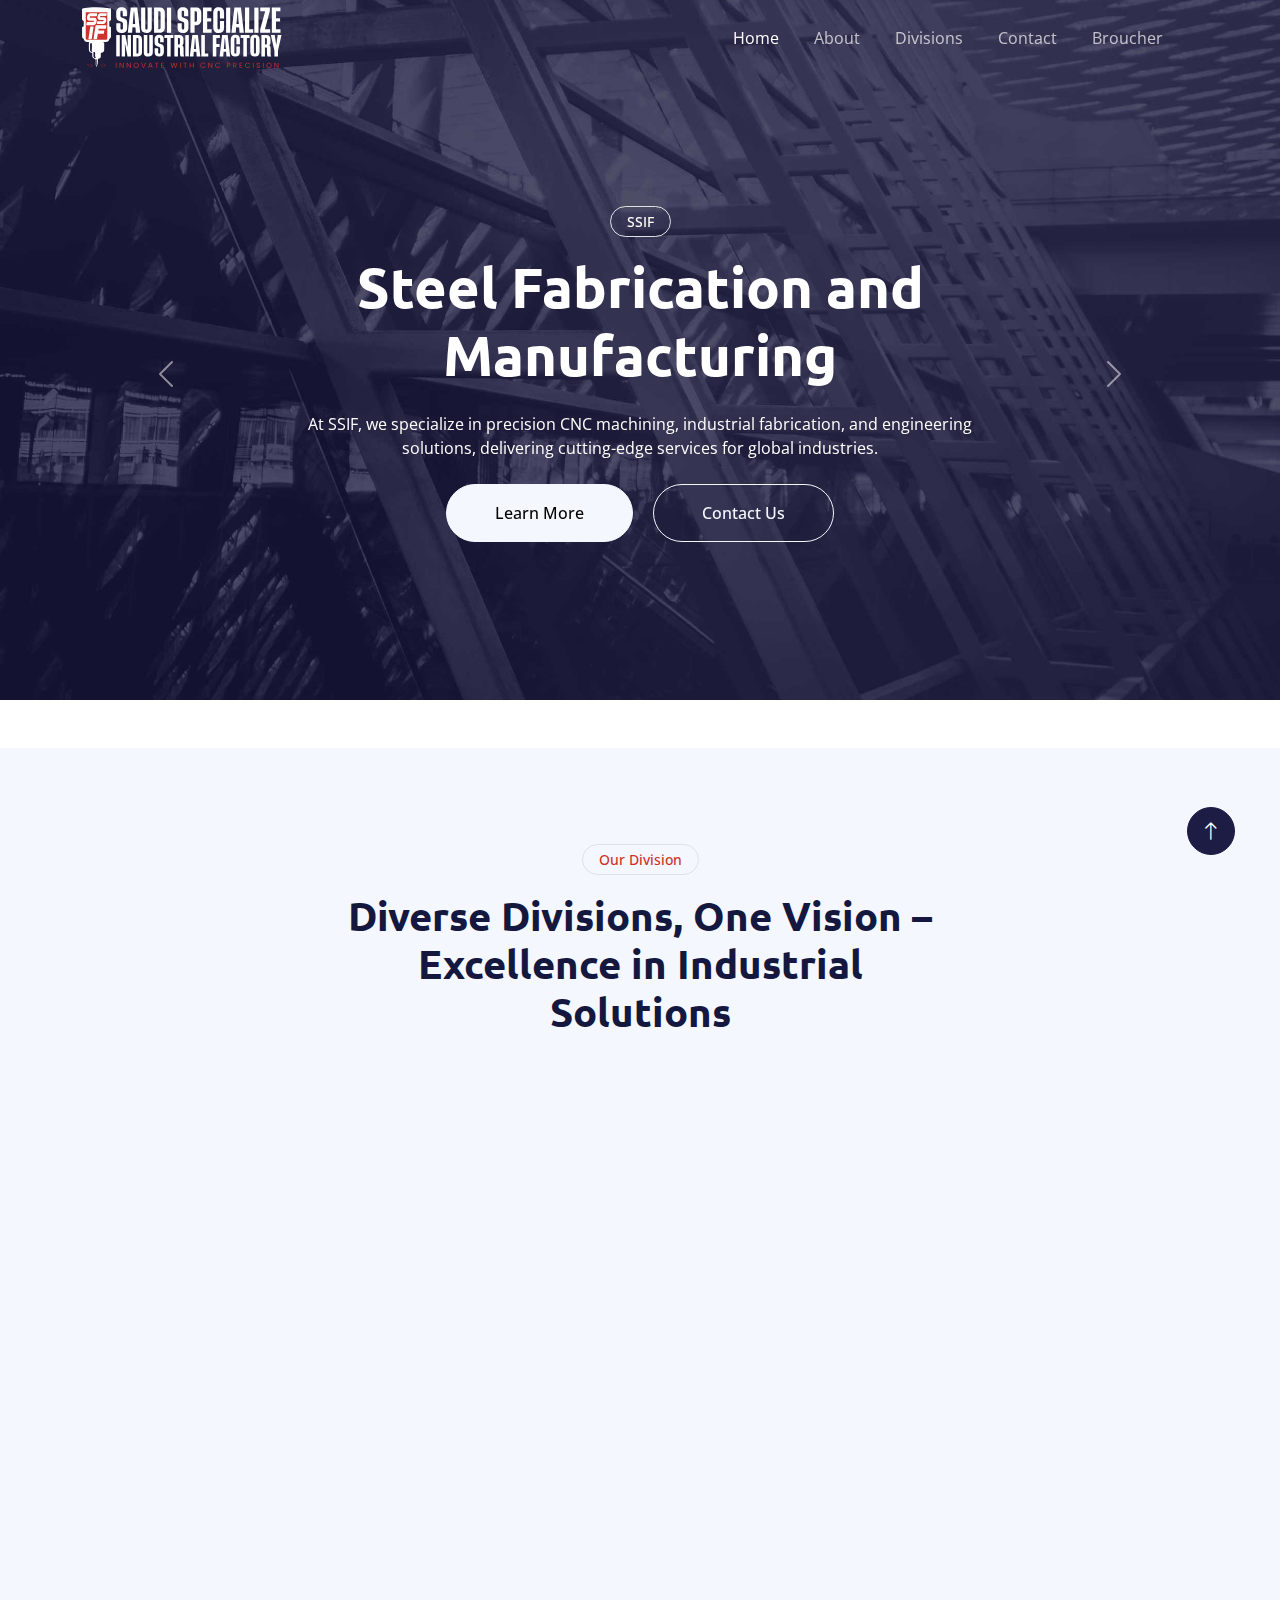
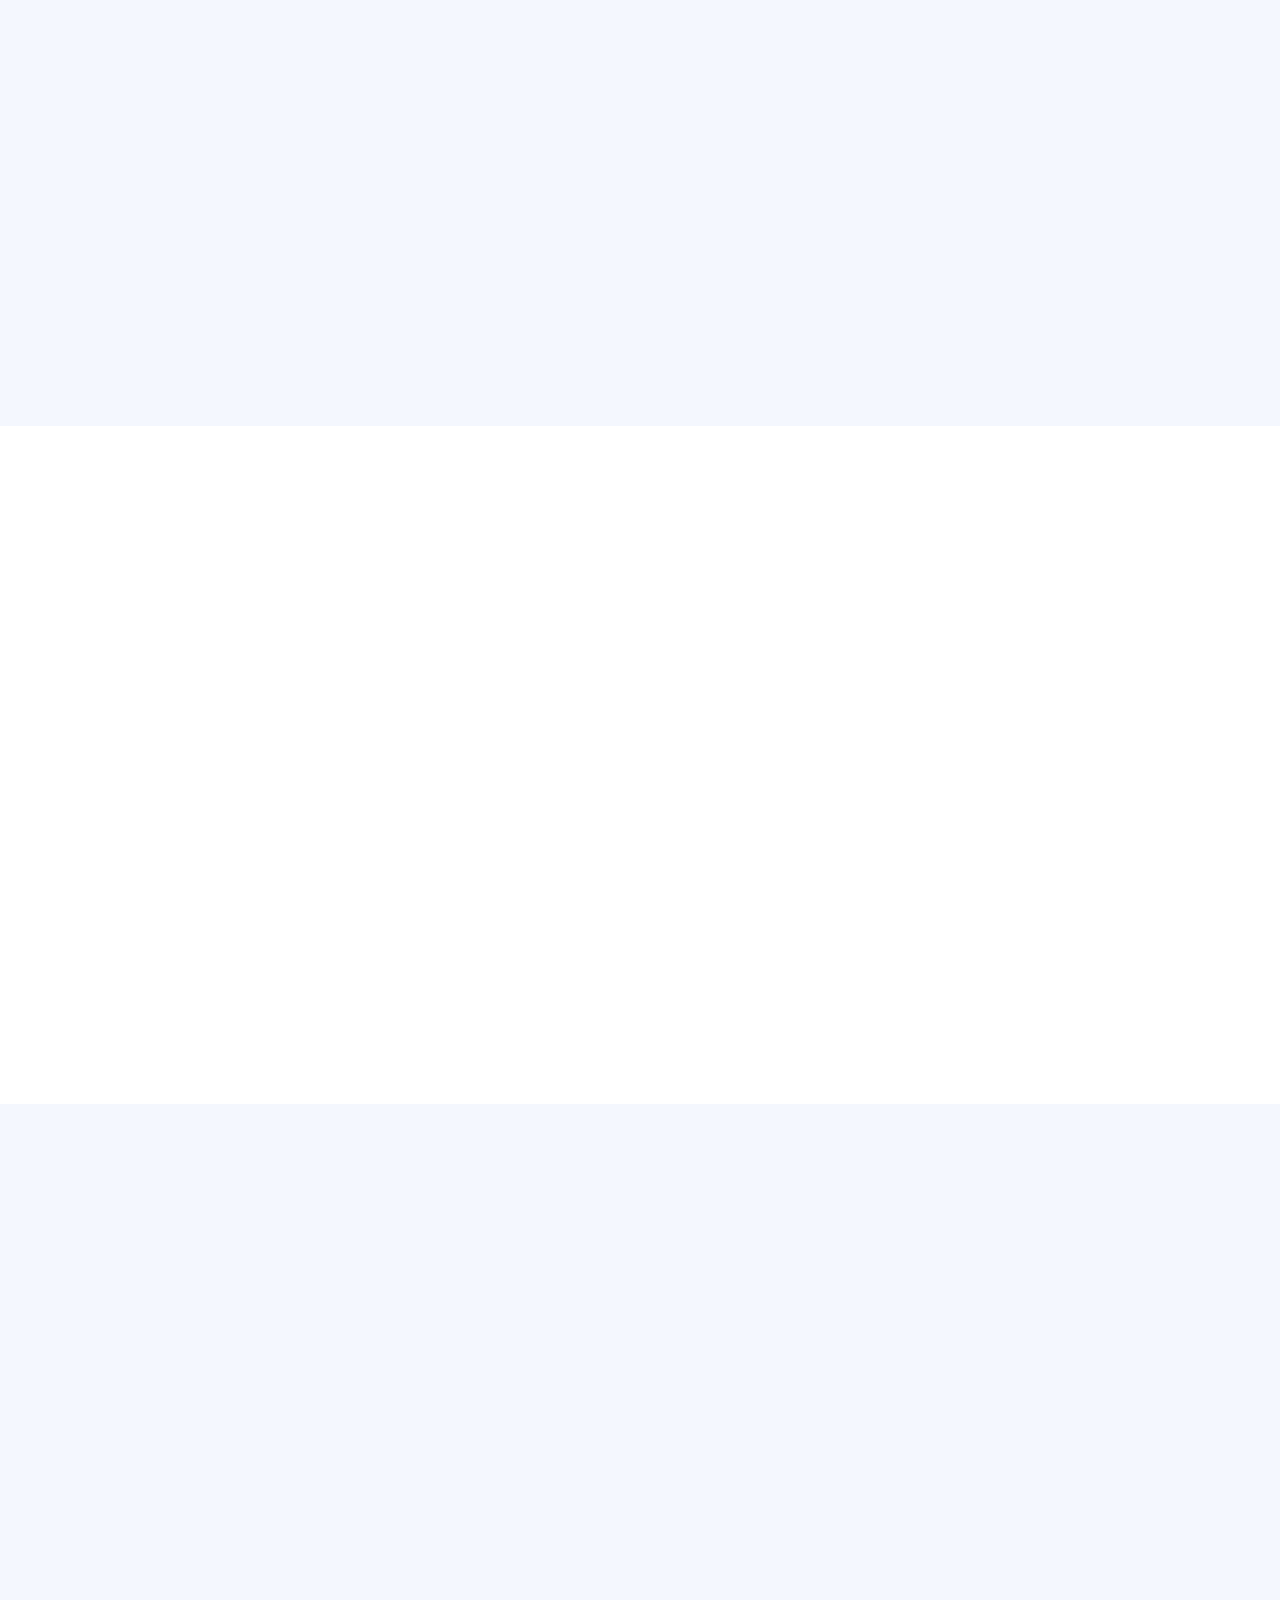
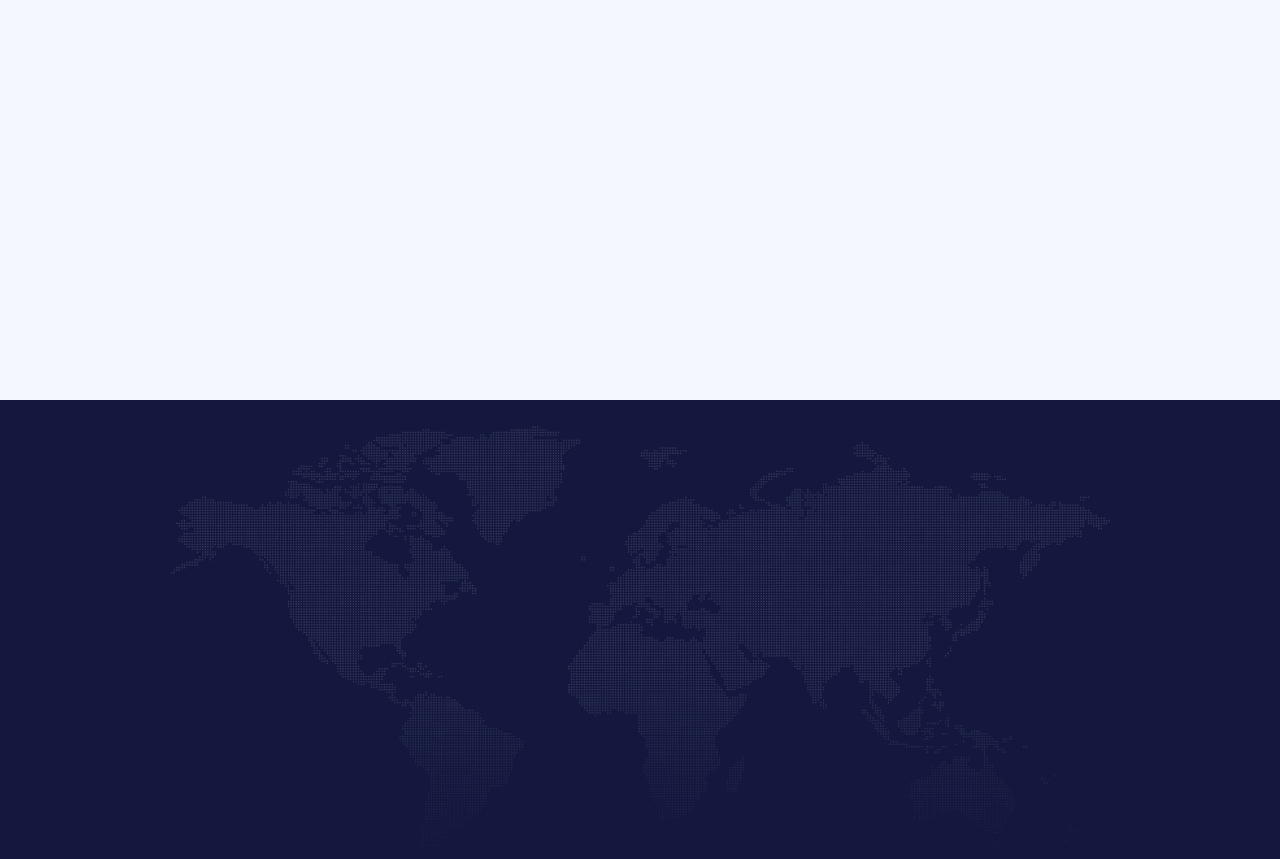
<file: index.html>
<!DOCTYPE html>
<html lang="en">
  <head>
    <meta charset="utf-8" />
    <title>SSIF</title>
    <meta content="width=device-width, initial-scale=1.0" name="viewport" />
    <meta content="" name="keywords" />
    <meta content="" name="description" />

    <!-- Favicon -->
    <link href="img/favicon.ico" rel="icon" />

    <!-- Google Web Fonts -->
    <link rel="preconnect" href="https://fonts.googleapis.com" />
    <link rel="preconnect" href="https://fonts.gstatic.com" crossorigin />
    <link
      href="https://fonts.googleapis.com/css2?family=Open+Sans:wght@400;600&family=Ubuntu:wght@500;700&display=swap"
      rel="stylesheet"
    />

    <!-- Icon Font Stylesheet -->
    <link
      href="https://cdnjs.cloudflare.com/ajax/libs/font-awesome/5.10.0/css/all.min.css"
      rel="stylesheet"
    />
    <link
      href="https://cdn.jsdelivr.net/npm/bootstrap-icons@1.4.1/font/bootstrap-icons.css"
      rel="stylesheet"
    />

    <!-- Libraries Stylesheet -->
    <link href="lib/animate/animate.min.css" rel="stylesheet" />
    <link href="lib/owlcarousel/assets/owl.carousel.min.css" rel="stylesheet" />

    <!-- Customized Bootstrap Stylesheet -->
    <link href="css/bootstrap.min.css" rel="stylesheet" />

    <!-- Template Stylesheet -->
    <link href="css/style.css" rel="stylesheet" />
  </head>

  <body>
    <!-- Spinner Start -->
    <div
      id="spinner"
      class="show bg-white position-fixed translate-middle w-100 vh-100 top-50 start-50 d-flex align-items-center justify-content-center"
    >
      <div
        class="spinner-grow text-primary"
        style="width: 3rem; height: 3rem"
        role="status"
      >
        <span class="sr-only">Loading...</span>
      </div>
    </div>
    <!-- Spinner End -->

    <!-- Navbar Start -->
    <div class="container-fluid sticky-top">
      <div class="container">
        <nav class="navbar navbar-expand-lg navbar-dark p-0">
          <a href="index.html" class="navbar-brand">
            <img src="img/logo.svg" alt="logo" width="200px">
          </a>
          <button
            type="button"
            class="navbar-toggler ms-auto me-0"
            data-bs-toggle="collapse"
            data-bs-target="#navbarCollapse"
          >
            <span class="navbar-toggler-icon"></span>
          </button>
          <div class="collapse navbar-collapse" id="navbarCollapse">
            <div class="navbar-nav ms-auto">
              <a href="index.html" class="nav-item nav-link active">Home</a>
              <a href="about.html" class="nav-item nav-link">About</a>
              <a href="divisions.html" class="nav-item nav-link">Divisions</a>
              <a href="contact.html" class="nav-item nav-link">Contact</a>
              <a href="broucher.html" class="nav-item nav-link">Broucher</a>
              <!-- <a href="project.html" class="nav-item nav-link">Projects</a> -->
              <!-- <div class="nav-item dropdown">
                <a
                  href="#"
                  class="nav-link dropdown-toggle"
                  data-bs-toggle="dropdown"
                  >Pages</a
                >
                <div class="dropdown-menu bg-light mt-2">
                  <a href="feature.html" class="dropdown-item">Features</a>
                  <a href="team.html" class="dropdown-item">Our Team</a>
                  <a href="faq.html" class="dropdown-item">FAQs</a>
                  <a href="testimonial.html" class="dropdown-item"
                    >Testimonial</a
                  >
                  <a href="404.html" class="dropdown-item">404 Page</a>
                </div>
              </div> -->
              
            </div>
            <!-- <butaton
              type="button"
              class="btn text-white p-0 d-none d-lg-block"
              data-bs-toggle="modal"
              data-bs-target="#searchModal"
              ><i class="fa fa-search"></i
            ></butaton> -->
          </div>
        </nav>
      </div>
    </div>
    <!-- Navbar End -->

    <!-- Hero Start -->
<!--<div class="container-fluid pt-5 bg-primary hero-header mb-5">
      <div class="container pt-5 pb-5">
        <div class="row justify-content-center pt-5">
          <div class="col-lg-8 align-self-center text-center mb-lg-5">
            <div
              class="btn btn-sm border rounded-pill text-white px-3 mb-3 animated slideInRight"
            >
              SSIF
            </div>
            <h1 class="display-4 text-white mb-4 animated slideInRight">
              Innovating Industries with Precision & Expertise
            </h1>
            <p class="text-white mb-4 animated slideInRight">
              At SSIF, we specialize in precision CNC machining, industrial
              fabrication, and engineering solutions, delivering cutting-edge
              services for global industries.
            </p>
            <a
              href=""
              class="btn btn-light py-sm-3 px-sm-5 rounded-pill me-3 animated slideInRight"
              >Learn More</a
            >
            <a
              href="./"
              class="btn btn-outline-light py-sm-3 px-sm-5 rounded-pill animated slideInRight"
              >Contact Us</a
            >
          </div>
        </div>
      </div>
    </div>-->



        <!-- Hero End -->

        <div class="pt-5 mb-5 hero-header" id="heroHeader" style="transition: background 1s ease;">
          <div class="container pt-5 pb-5">
            <div id="carouselExampleCaptions" class="carousel slide" data-bs-ride="carousel">
              <div class="carousel-inner">
        
                <!-- Slide 1 -->
                <div class="carousel-item active">
                  <div class="row justify-content-center pt-5">
                    <div class="col-lg-8 align-self-center text-center mb-lg-5">
                      <div class="btn btn-sm border rounded-pill text-white px-3 mb-3 animated slideInRight">SSIF</div>
                      <h1 class="display-4 text-white mb-4 animated slideInRight">Steel Fabrication and Manufacturing</h1>
                      <p class="text-white mb-4 animated slideInRight">
                        At SSIF, we specialize in precision CNC machining, industrial fabrication, and engineering solutions, delivering cutting-edge services for global industries.
                      </p>
                      <a href="#" class="btn btn-light py-sm-3 px-sm-5 rounded-pill me-3 animated slideInRight">Learn More</a>
                      <a href="./contact.html" class="btn btn-outline-light py-sm-3 px-sm-5 rounded-pill animated slideInRight">Contact Us</a>
                    </div>
                  </div>
                </div>
        
                <!-- Slide 2 -->
                <div class="carousel-item">
                  <div class="row justify-content-center pt-5">
                    <div class="col-lg-8 align-self-center text-center mb-lg-5">
                      <div class="btn btn-sm border rounded-pill text-white px-3 mb-3 animated slideInRight">SSIF</div>
                      <h1 class="display-4 text-white mb-4 animated slideInRight">Cnc and Lathe actory</h1>
                      <p class="text-white mb-4 animated slideInRight">
                        At SSIF, we offer a wide range of precision machining capabilities with a variety of computerized CNC machining centers programmed to meet your exact specifications.
                      </p>
                      <a href="#" class="btn btn-light py-sm-3 px-sm-5 rounded-pill me-3 animated slideInRight">Learn More</a>
                      <a href="./contact.html" class="btn btn-outline-light py-sm-3 px-sm-5 rounded-pill animated slideInRight">Contact Us</a>
                    </div>
                  </div>
                </div>
        
                <!-- Slide 3 -->
                <div class="carousel-item">
                  <div class="row justify-content-center pt-5">
                    <div class="col-lg-8 align-self-center text-center mb-lg-5">
                      <div class="btn btn-sm border rounded-pill text-white px-3 mb-3 animated slideInRight">SSIF</div>
                      <h1 class="display-4 text-white mb-4 animated slideInRight">Tricon Spaceframe</h1>
                      <p class="text-white mb-4 animated slideInRight">
                        Space frames provide a lightweight and strong solution for creating large-span enclosures free from internal obstructions.
                      </p>
                      <a href="https://www.ssiftriocon.com" target="_blank" class="btn btn-light py-sm-3 px-sm-5 rounded-pill me-3 animated slideInRight">Learn More</a>
                      <a href="./contact.html" class="btn btn-outline-light py-sm-3 px-sm-5 rounded-pill animated slideInRight">Contact Us</a>
                    </div>
                  </div>
                </div>
        
                <!-- Slide 4 -->
                <div class="carousel-item">
                  <div class="row justify-content-center pt-5">
                    <div class="col-lg-8 align-self-center text-center mb-lg-5">
                      <div class="btn btn-sm border rounded-pill text-white px-3 mb-3 animated slideInRight">SSIF</div>
                      <h1 class="display-4 text-white mb-4 animated slideInRight">Luxury Living Outdoor</h1>
                      <p class="text-white mb-4 animated slideInRight">
                        At SSIF Systems, luxury living outdoor solutions let you pamper and indulge yourself with elegant spaces and designs.
                      </p>
                      <a href="https://www.ssifsystems.com" target="_blank" class="btn btn-light py-sm-3 px-sm-5 rounded-pill me-3 animated slideInRight">Learn More</a>
                      <a href="https://www.ssifsystems.com/contact-us.html" target="_blank" class="btn btn-outline-light py-sm-3 px-sm-5 rounded-pill animated slideInRight">Contact Us</a>
                    </div>
                  </div>
                </div>
        
                <!-- Slide 5 -->
                <div class="carousel-item">
                  <div class="row justify-content-center pt-5">
                    <div class="col-lg-8 align-self-center text-center mb-lg-5">
                      <div class="btn btn-sm border rounded-pill text-white px-3 mb-3 animated slideInRight">SSIF</div>
                      <h1 class="display-4 text-white mb-4 animated slideInRight">Yun Atelier Furniture</h1>
                      <p class="text-white mb-4 animated slideInRight">
                        Bespoke furniture designed and crafted with exceptional attention to detail for those who appreciate timeless sophistication.
                      </p>
                      <a href="https://yunateliersa.com/index.html" target="_blank" class="btn btn-light py-sm-3 px-sm-5 rounded-pill me-3 animated slideInRight">Learn More</a>
                      <a href="https://yunateliersa.com/contact.html" target="_blank" class="btn btn-outline-light py-sm-3 px-sm-5 rounded-pill animated slideInRight">Contact Us</a>
                    </div>
                  </div>
                </div>

                <!-- Slide 6 -->
                <div class="carousel-item">
                  <div class="row justify-content-center pt-5">
                    <div class="col-lg-8 align-self-center text-center mb-lg-5">
                      <div class="btn btn-sm border rounded-pill text-white px-3 mb-3 animated slideInRight">SSIF</div>
                      <h1 class="display-4 text-white mb-4 animated slideInRight">SIDERA</h1>
                      <p class="text-white mb-4 animated slideInRight">
                        Imagine an awning that transforms into a design icon by night
                      </p>
                      <a href="https://www.sidera.cc/en/" target="_blank" class="btn btn-light py-sm-3 px-sm-5 rounded-pill me-3 animated slideInRight">Learn More</a>
                      <a href="https://www.sidera.cc/en/contatti/" target="_blank" class="btn btn-outline-light py-sm-3 px-sm-5 rounded-pill animated slideInRight">Contact Us</a>
                    </div>
                  </div>
                </div>
        
              </div>
        
              <!-- Carousel Controls -->
              <button class="carousel-control-prev" type="button" data-bs-target="#carouselExampleCaptions" data-bs-slide="prev">
                <span class="carousel-control-prev-icon" aria-hidden="true"></span>
                <span class="visually-hidden">Previous</span>
              </button>
              <button class="carousel-control-next" type="button" data-bs-target="#carouselExampleCaptions" data-bs-slide="next">
                <span class="carousel-control-next-icon" aria-hidden="true"></span>
                <span class="visually-hidden">Next</span>
              </button>
            </div>
          </div>
        </div>
        

<!--divisions start-->

    <div class="container-fluid bg-light py-5">
      <div class="container py-5">
        <div class="mx-auto text-center wow fadeIn" data-wow-delay="0.1s" style="max-width: 600px;">
          <div class="btn btn-sm border rounded-pill text-primary px-3 mb-3">
            Our Division
          </div>
          <h1 class="mb-4">
            Diverse Divisions, One Vision – Excellence in Industrial Solutions
          </h1>
        </div>
    
        <div class="row justify-content-center g-4">
          <!-- Card 1 -->
          <div class="col-md-6 col-lg-4 wow fadeIn" data-wow-delay="0.5s">
            <div class="case-item position-relative overflow-hidden rounded mb-2">
              <img class="img-fluid" src="img/project-6.jpg" alt="SSIFtricon" />
              <a class="case-overlay text-decoration-none" href="https://www.ssiftriocon.com/" target="_blank">
                <h5 class="lh-base text-white mb-3">SSIF TRIOCON</h5>
                <span class="btn btn-square btn-primary">
                  <i class="fa fa-arrow-right"></i>
                </span>
              </a>
            </div>
          </div>
    
          <!-- Card 2 -->
          <div class="col-md-6 col-lg-4 wow fadeIn" data-wow-delay="0.7s">
            <div class="case-item position-relative overflow-hidden rounded mb-2">
              <img class="img-fluid" src="img/project-9.jpg" alt="SSIF Systems" />
              <a class="case-overlay text-decoration-none" href="https://www.ssifsystems.com/" target="_blank">
                <h5 class="lh-base text-white mb-3">SSIF SYSTEMS</h5>
                <span class="btn btn-square btn-primary">
                  <i class="fa fa-arrow-right"></i>
                </span>
              </a>
            </div>
          </div>

            <!-- Card 3 -->
          <div class="col-md-6 col-lg-4 wow fadeIn" data-wow-delay="0.7s">
            <div class="case-item position-relative overflow-hidden rounded mb-2">
              <img class="img-fluid" src="img/project-10.jpg" alt="SSIF Systems" />
              <a class="case-overlay text-decoration-none" href="https://yunateliersa.com/" target="_blank">
                <h5 class="lh-base text-white mb-3">YUN ATELIER FURNITURES</h5>
                <span class="btn btn-square btn-primary">
                  <i class="fa fa-arrow-right"></i>
                </span>
              </a>
            </div>
          </div>

            <!-- Card 4 -->
          <div class="col-md-6 col-lg-4 wow fadeIn" data-wow-delay="0.7s">
            <div class="case-item position-relative overflow-hidden rounded mb-2">
              <img class="img-fluid" src="img/siedra.jpg" alt="SSIF Systems" />
              <a class="case-overlay text-decoration-none" href="https://www.sidera.cc/en/" target="_blank">
                <h5 class="lh-base text-white mb-3">SIDERA SHADING</h5>
                <span class="btn btn-square btn-primary">
                  <i class="fa fa-arrow-right"></i>
                </span>
              </a>
            </div>
          </div>


        </div>
      </div>
    </div>
    
    <!--divisions end-->

    


    

    <!-- About Start -->
    <div class="container-fluid py-5">
      <div class="container">
        <div class="row g-5 align-items-center">
          <div class="col-lg-6 wow fadeIn" data-wow-delay="0.1s">
            <div class="about-img">
              <img class="img-fluid" src="img/about-img.jpg" />
            </div>
          </div>
          <div class="col-lg-6 wow fadeIn" data-wow-delay="0.5s">
            <div class="btn btn-sm border rounded-pill text-primary px-3 mb-3">
              About Us
            </div>
            <h1 class="mb-4">
              We Drive Industrial Excellence with Advanced Manufacturing
              Solutions
            </h1>
            <p class="mb-4">
              For over a decade, SSIF (Saudi Specialize Industrial Factory) has
              been a trusted name in CNC machining, structural fabrication, and
              industrial services.
            </p>
            <p class="mb-4">
              Our state-of-the-art facilities and expert team ensure precision,
              reliability, and innovation in every project.
            </p>
            <div class="row g-3">
              <div class="col-sm-6">
                <h6 class="mb-3">
                  <i class="fa fa-check text-primary me-2"></i>SO-Certified
                  Precision
                </h6>
                <h6 class="mb-0">
                  <i class="fa fa-check text-primary me-2"></i>State-of-the-Art
                  Facilities
                </h6>
              </div>
              <div class="col-sm-6">
                <h6 class="mb-3">
                  <i class="fa fa-check text-primary me-2"></i>Custom Industrial
                  Solutions
                </h6>
                <h6 class="mb-0">
                  <i class="fa fa-check text-primary me-2"></i>Expert
                  Engineering Support
                </h6>
              </div>
            </div>
            <div class="d-flex align-items-center mt-4">
              <a class="btn btn-primary rounded-pill px-4 me-3" href=""
                >Read More</a
              >
              <!-- <a class="btn btn-outline-primary btn-square me-3" href=""
                ><i class="fab fa-facebook-f"></i
              ></a>
              <a class="btn btn-outline-primary btn-square me-3" href=""
                ><i class="fab fa-twitter"></i
              ></a>
              <a class="btn btn-outline-primary btn-square me-3" href=""
                ><i class="fab fa-instagram"></i
              ></a>
              <a class="btn btn-outline-primary btn-square" href=""
                ><i class="fab fa-linkedin-in"></i
              ></a> -->
            </div>
          </div>
        </div>
      </div>
    </div>
    <!-- About End -->

    <!-- Service Start -->
    <div class="container-fluid bg-light mt-5 py-5">
      <div class="container py-5">
        <div class="row g-5 align-items-center">
          <div class="col-lg-5 wow fadeIn" data-wow-delay="0.1s">
            <div class="btn btn-sm border rounded-pill text-primary px-3 mb-3">
              Our Specialized Industrial Services
            </div>
            <h1 class="mb-4">
              Precision-Driven Industrial Solutions for Every Sector
            </h1>
            <p class="mb-4">
              At SSIF, we specialize in delivering cutting-edge industrial
              manufacturing and engineering solutions tailored to meet the
              demands of modern industries. From high-precision CNC machining to
              custom fabrication and large-scale construction, our services
              ensure efficiency, durability, and innovation at every stage.
            </p>
          </div>
          <div class="col-lg-7">
            <div class="row g-4">
              <div class="col-md-6">
                <div class="row g-4">
                  <div class="col-12 wow fadeIn" data-wow-delay="0.1s">
                    <div
                      class="service-item d-flex flex-column justify-content-center text-center rounded"
                    >
                      <div class="service-icon btn-square">
                        <i class="fas fa-tools fa-2x"></i>
                      </div>
                      <h5 class="mb-3">CNC & Lathe Manufacturing</h5>
                      <p>
                        High-precision machining for industrial applications.
                      </p>
                    </div>
                  </div>
                  <div class="col-12 wow fadeIn" data-wow-delay="0.5s">
                    <div
                      class="service-item d-flex flex-column justify-content-center text-center rounded"
                    >
                      <div class="service-icon btn-square">
                        <i class="fas fa-screwdriver fa-2x"></i>
                      </div>
                      <h5 class="mb-3">Fabrication & Manufacturing</h5>
                      <p>
                        Custom steel structures, scaffolding & space frames.
                      </p>
                    </div>
                  </div>
                </div>
              </div>
              <div class="col-md-6 pt-md-4">
                <div class="row g-4">
                  <div class="col-12 wow fadeIn" data-wow-delay="0.3s">
                    <div
                      class="service-item d-flex flex-column justify-content-center text-center rounded"
                    >
                      <div class="service-icon btn-square">
                        <i class="fas fa-industry fa-2x"></i>
                      </div>
                      <h5 class="mb-3">Industrial Support Services</h5>
                      <p>Equipment rental, workforce supply & logistics.</p>
                    </div>
                  </div>
                  <div class="col-12 wow fadeIn" data-wow-delay="0.7s">
                    <div
                      class="service-item d-flex flex-column justify-content-center text-center rounded"
                    >
                      <div class="service-icon btn-square">
                        <i class="fas fa-pencil-ruler fa-2x"></i>
                      </div>
                      <h5 class="mb-3">Construction & Civil Works</h5>
                      <p>Site preparation, asphalting & fencing solutions.</p>
                    </div>
                  </div>
                </div>
              </div>
            </div>
          </div>
        </div>
      </div>
    </div>
    <!-- Service End -->

    <!-- Feature Start 
    <div class="container-fluid bg-primary feature pt-5">
      <div class="container pt-5">
        <div class="row justify-content-center g-5">
          <div
            class="col-lg-8 align-self-center mb-md-5 pb-md-5 wow fadeIn"
            data-wow-delay="0.3s"
          >
            <div class="btn btn-sm border rounded-pill text-white px-3 mb-3">
              Why Choose Us
            </div>
            <h1 class="text-white mb-4">
              Pioneers in Industrial Manufacturing with Decades of Expertise
            </h1>
            <p class="text-light mb-4">
              At SSIF, we are more than just a manufacturing and industrial
              solutions provider—we are partners in progress. With years of
              expertise, cutting-edge technology, and a commitment to quality,
              we ensure that every project meets global industry standards while
              being cost-effective and innovative.
            </p>
            <div class="d-flex align-items-center text-white mb-3">
              <div
                class="btn-sm-square bg-white text-primary rounded-circle me-3"
              >
                <i class="fa fa-check"></i>
              </div>
              <span>State-of-the-Art CNC Technology</span>
            </div>
            <div class="d-flex align-items-center text-white mb-3">
              <div
                class="btn-sm-square bg-white text-primary rounded-circle me-3"
              >
                <i class="fa fa-check"></i>
              </div>
              <span> Trusted by Leading Global Industries</span>
            </div>
            <div class="d-flex align-items-center text-white mb-3">
              <div
                class="btn-sm-square bg-white text-primary rounded-circle me-3"
              >
                <i class="fa fa-check"></i>
              </div>
              <span>Commitment to Precision & Quality</span>
            </div>
            <div class="row g-4 pt-3">
              <div class="col-sm-6">
                <div
                  class="d-flex rounded p-3"
                  style="background: rgba(256, 256, 256, 0.1)"
                >
                  <i class="fa fa-users fa-3x text-white"></i>
                  <div class="ms-3">
                    <h2 class="text-white mb-0" data-toggle="counter-up">
                      100
                    </h2>
                    <p class="text-white mb-0">Happy Clients</p>
                  </div>
                </div>
              </div>
              <div class="col-sm-6">
                <div
                  class="d-flex rounded p-3"
                  style="background: rgba(256, 256, 256, 0.1)"
                >
                  <i class="fa fa-check fa-3x text-white"></i>
                  <div class="ms-3">
                    <h2 class="text-white mb-0" data-toggle="counter-up">
                      100
                    </h2>
                    <p class="text-white mb-0">Project Complete</p>
                  </div>
                </div>
              </div>
            </div>
          </div>
        
        </div>
      </div>
    </div>
    Feature End -->

    <!-- Case Start -->

    <!-- Case End -->




    <!-- Footer Start -->
    <div class="container-fluid bg-dark text-white-50 footer pt-5">
      <div class="container py-5">
        <div class="row footer-row g-5 align-items-center">
          <div class="col-md-6 col-lg-4 wow fadeIn" data-wow-delay="0.1s">
            <a href="index.html" class="d-inline-block mb-3">
              <img src="./img/logo.svg" alt="logo" width="200">
            </a>
            <p class="mb-0">
                For over a decade, SSIF (Saudi Specialize Industrial Factory) has been a trusted name in CNC machining, structural fabrication, and industrial services.


            </p>
          </div>
          <div class="col-md-6 col-lg-4 wow fadeIn" data-wow-delay="0.3s">
            <h5 class="text-white mb-4">Get In Touch</h5>
            <p>
              <i class="fa fa-map-marker-alt me-3"></i>Building No:3242, Makkah Al
              Mukarramah street, Al Dana District,
              P.O Box 35514, Saudi Arabia
            </p>
            <p><i class="fa fa-phone-alt me-3"></i>+966 54 481 1790 | +966 13 7664909</p>
            <p><i class="fa fa-envelope me-3 "></i>info@ssifactory.com</p>
            
          </div>
          
        </div>
      </div>
      <div class="container wow fadeIn" data-wow-delay="0.1s">
        <div class="copyright">
          <div class="row align-items-center">
            <div class="col-md-6 text-center text-md-start mb-3 mb-md-0">
              <p>&copy; <span id="year"></span> SSIF All rights reserved.</p>
            </div>
            <div class="col-md-6 text-center text-md-end">
                <div class="d-flex pt-2 justify-content-end">
                    <a class="btn btn-outline-light btn-social" href=""
                      ><i class="fab fa-twitter"></i
                    ></a>
                    <a class="btn btn-outline-light btn-social" href=""
                      ><i class="fab fa-facebook-f"></i
                    ></a>
                    <a class="btn btn-outline-light btn-social" href=""
                      ><i class="fab fa-youtube"></i
                    ></a>
                    <a class="btn btn-outline-light btn-social" href="https://www.instagram.com/ssif_cnc/"
                      ><i class="fab fa-instagram"></i
                    ></a>
                    <a class="btn btn-outline-light btn-social" href=""
                      ><i class="fab fa-linkedin-in"></i
                    ></a>
                  </div>
            </div>
          </div>
        </div>
      </div>
    </div>
    <!-- Footer End -->

    <!-- Back to Top -->
    <a href="#" class="btn btn-lg btn-primary btn-lg-square back-to-top pt-2"
      ><i class="bi bi-arrow-up" style="margin-top: -7px;"></i
    ></a>

    <!-- JavaScript Libraries -->
    <script src="https://ajax.googleapis.com/ajax/libs/jquery/3.6.1/jquery.min.js"></script>
    <script src="https://cdn.jsdelivr.net/npm/bootstrap@5.0.0/dist/js/bootstrap.bundle.min.js"></script>
    <script src="lib/wow/wow.min.js"></script>
    <script src="lib/easing/easing.min.js"></script>
    <script src="lib/waypoints/waypoints.min.js"></script>
    <script src="lib/counterup/counterup.min.js"></script>
    <script src="lib/owlcarousel/owl.carousel.min.js"></script>

    <!-- Template Javascript -->
    <script src="js/main.js"></script>


    <script>
      document.getElementById("year").textContent = new Date().getFullYear();
  </script>


    <script>
      const heroHeader = document.getElementById('heroHeader');
      const carousel = document.getElementById('carouselExampleCaptions');
    
      // Background images for each slide
      const backgrounds = [
        'url(./img/bg-hero.jpg)',        // Slide 0
        'url(./img/bg2-hero.jpg)',        // Slide 1
        'url(./img/slider-3.jpg)',    // Slide 2
        'url(./img/slider-4.jpg)',   // Slide 3
        'url(./img/slider-5.jpg)', // Slide 4
        'url(./img/sidera.png)' // Slide 4
      ];
    
      // Change background on carousel slide
      carousel.addEventListener('slide.bs.carousel', function (e) {
        heroHeader.style.background = `${backgrounds[e.to]} center center/cover no-repeat`;
      });
    
      // Set initial background
      heroHeader.style.background = `${backgrounds[0]} center center/cover no-repeat`;
    </script>
  </body>
</html>
</file>
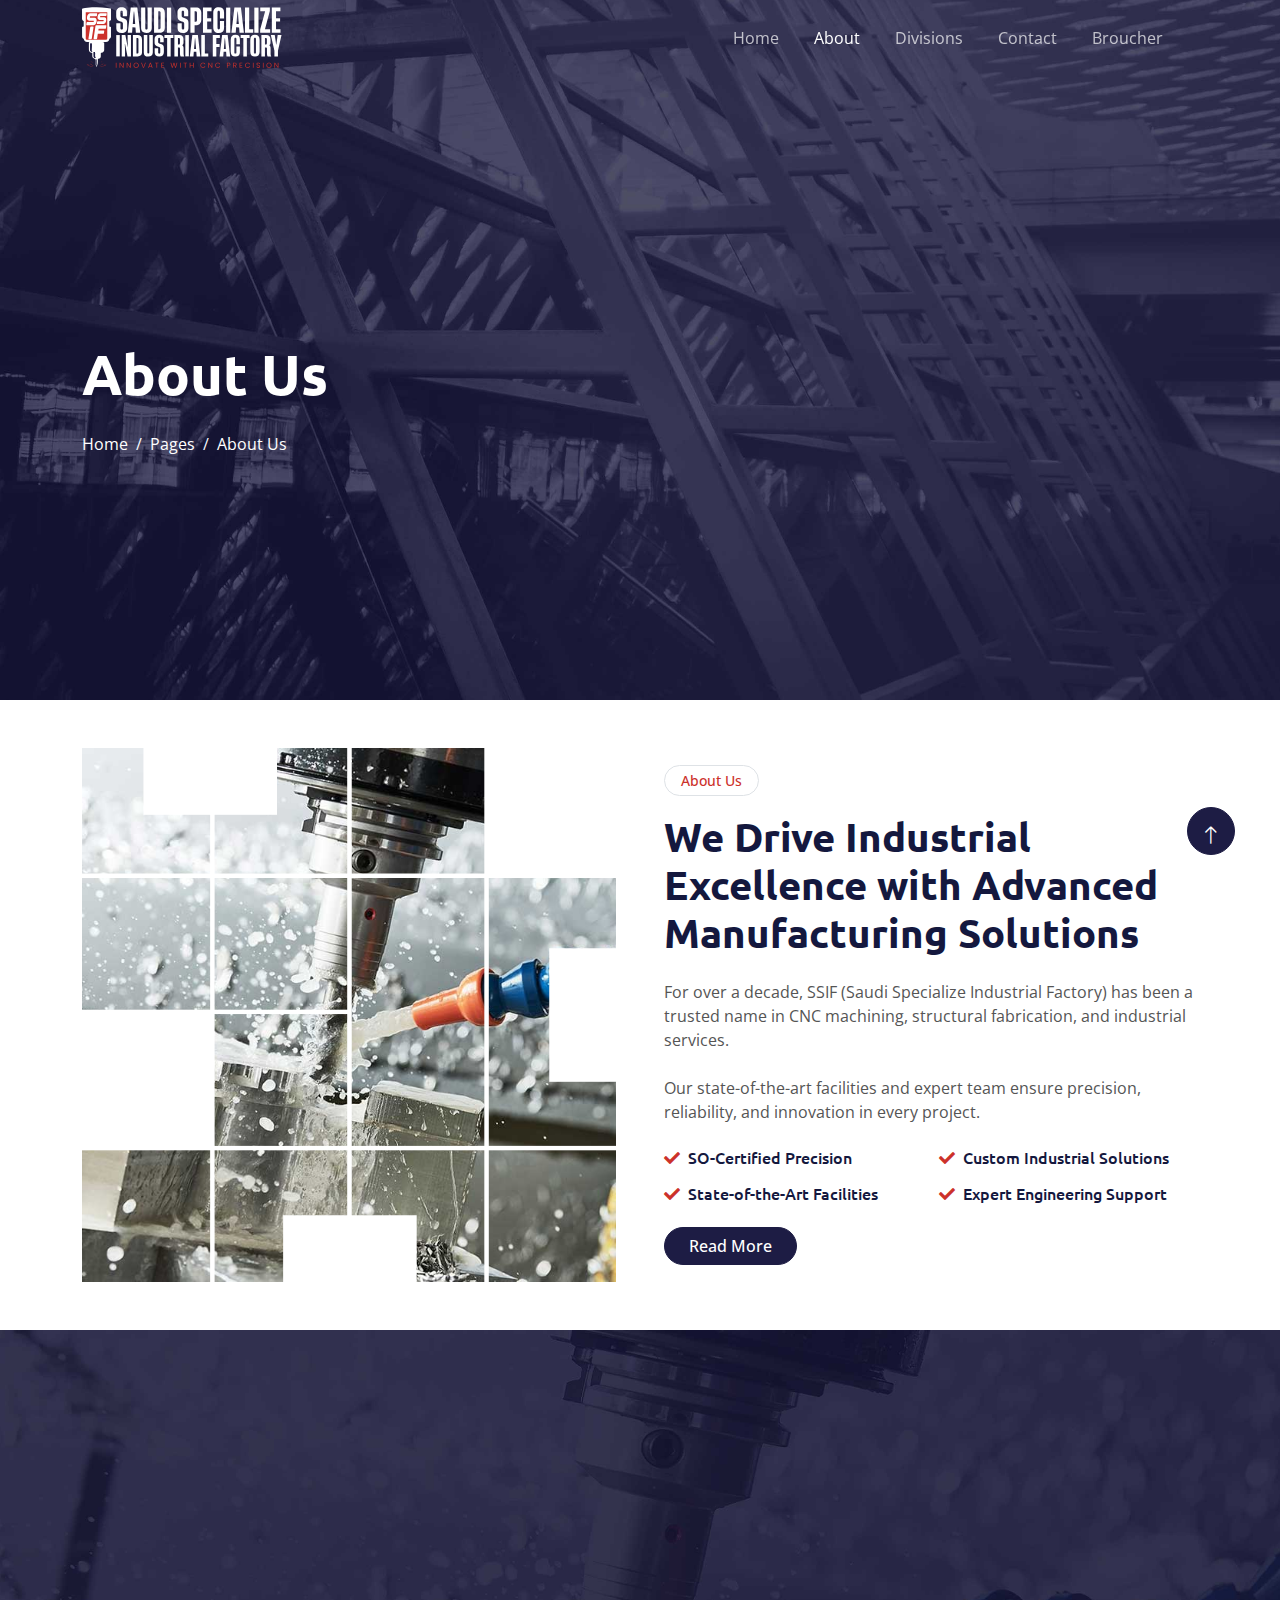
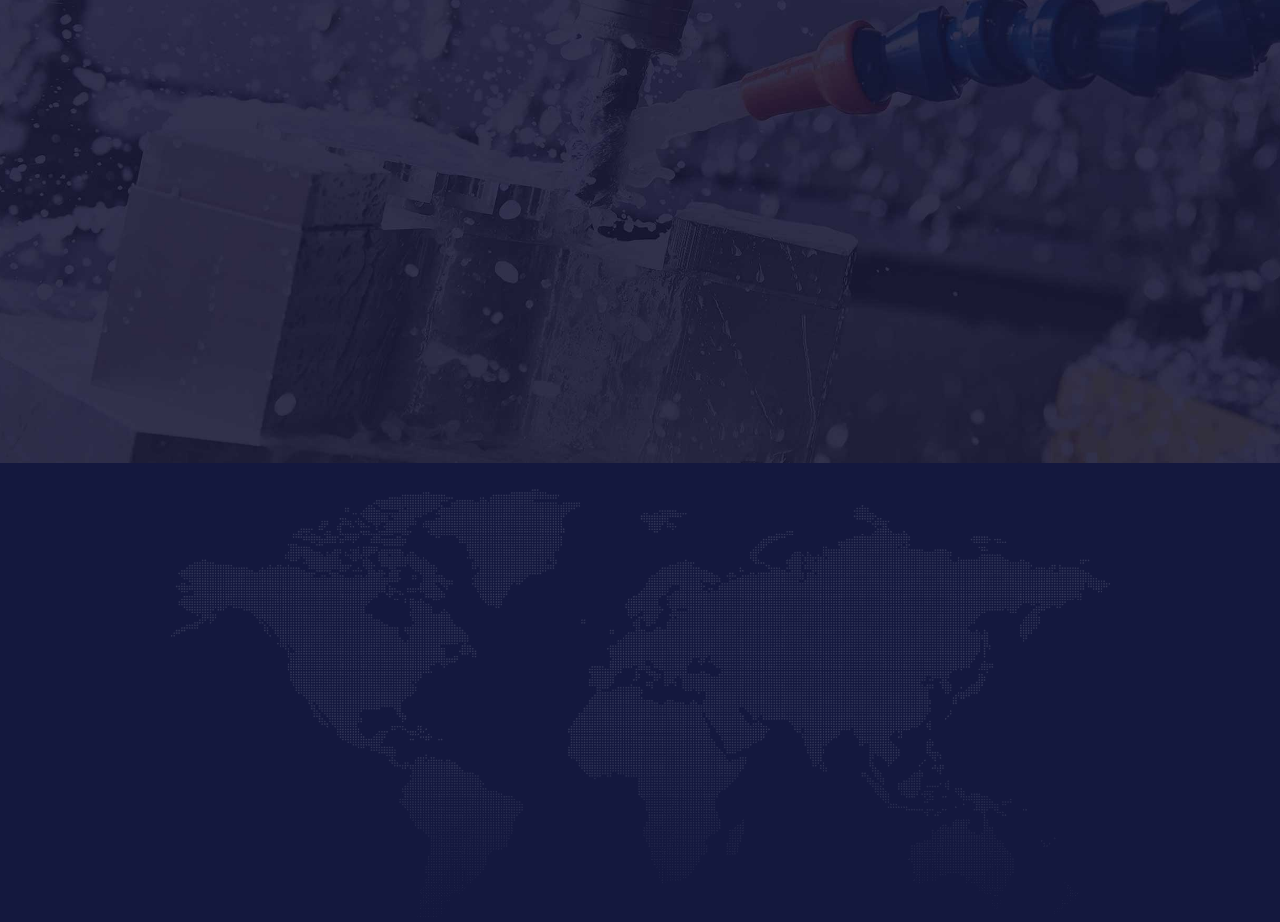
<file: about.html>
<!DOCTYPE html>
<html lang="en">

<head>
    <meta charset="utf-8">
    <title>SSIF</title>
    <meta content="width=device-width, initial-scale=1.0" name="viewport">
    <meta content="" name="keywords">
    <meta content="" name="description">

    <!-- Favicon -->
    <link href="img/favicon.ico" rel="icon">

    <!-- Google Web Fonts -->
    <link rel="preconnect" href="https://fonts.googleapis.com">
    <link rel="preconnect" href="https://fonts.gstatic.com" crossorigin>
    <link href="https://fonts.googleapis.com/css2?family=Open+Sans:wght@400;600&family=Ubuntu:wght@500;700&display=swap"
        rel="stylesheet">

    <!-- Icon Font Stylesheet -->
    <link href="https://cdnjs.cloudflare.com/ajax/libs/font-awesome/5.10.0/css/all.min.css" rel="stylesheet">
    <link href="https://cdn.jsdelivr.net/npm/bootstrap-icons@1.4.1/font/bootstrap-icons.css" rel="stylesheet">

    <!-- Libraries Stylesheet -->
    <link href="lib/animate/animate.min.css" rel="stylesheet">
    <link href="lib/owlcarousel/assets/owl.carousel.min.css" rel="stylesheet">

    <!-- Customized Bootstrap Stylesheet -->
    <link href="css/bootstrap.min.css" rel="stylesheet">

    <!-- Template Stylesheet -->
    <link href="css/style.css" rel="stylesheet">
</head>

<body>
    <!-- Spinner Start -->
    <div id="spinner"
        class="show bg-white position-fixed translate-middle w-100 vh-100 top-50 start-50 d-flex align-items-center justify-content-center">
        <div class="spinner-grow text-primary" style="width: 3rem; height: 3rem;" role="status">
            <span class="sr-only">Loading...</span>
        </div>
    </div>
    <!-- Spinner End -->

  <!-- Navbar Start -->
  <div class="container-fluid sticky-top">
    <div class="container">
      <nav class="navbar navbar-expand-lg navbar-dark p-0">
        <a href="index.html" class="navbar-brand">
          <img src="img/logo.svg" alt="logo" width="200px">
        </a>
        <button
          type="button"
          class="navbar-toggler ms-auto me-0"
          data-bs-toggle="collapse"
          data-bs-target="#navbarCollapse"
        >
          <span class="navbar-toggler-icon"></span>
        </button>
        <div class="collapse navbar-collapse" id="navbarCollapse">
          <div class="navbar-nav ms-auto">
            <a href="index.html" class="nav-item nav-link">Home</a>
            <a href="about.html" class="nav-item nav-link active">About</a>
            <a href="divisions.html" class="nav-item nav-link">Divisions</a>
            <a href="contact.html" class="nav-item nav-link">Contact</a>
            <a href="broucher.html" class="nav-item nav-link">Broucher</a>
            <!-- <a href="project.html" class="nav-item nav-link">Projects</a> -->
            <!-- <div class="nav-item dropdown">
              <a
                href="#"
                class="nav-link dropdown-toggle"
                data-bs-toggle="dropdown"
                >Pages</a
              >
              <div class="dropdown-menu bg-light mt-2">
                <a href="feature.html" class="dropdown-item">Features</a>
                <a href="team.html" class="dropdown-item">Our Team</a>
                <a href="faq.html" class="dropdown-item">FAQs</a>
                <a href="testimonial.html" class="dropdown-item"
                  >Testimonial</a
                >
                <a href="404.html" class="dropdown-item">404 Page</a>
              </div>
            </div> -->
            
          </div>
          <!-- <butaton
            type="button"
            class="btn text-white p-0 d-none d-lg-block"
            data-bs-toggle="modal"
            data-bs-target="#searchModal"
            ><i class="fa fa-search"></i
          ></butaton> -->
        </div>
      </nav>
    </div>
  </div>
  <!-- Navbar End -->


    <!-- Hero Start -->
    <div class="container-fluid pt-5 bg-primary hero-header">
      <div class="container pt-5">
          <div class="row g-5 pt-5">
              <div class="col-lg-6 align-self-center text-center text-lg-start mb-lg-5">
                  <h1 class="display-4 text-white mb-4 animated slideInRight">About Us</h1>
                  <nav aria-label="breadcrumb">
                      <ol class="breadcrumb justify-content-center justify-content-lg-start mb-0">
                          <li class="breadcrumb-item"><a class="text-white" href="#">Home</a></li>
                          <li class="breadcrumb-item"><a class="text-white" href="#">Pages</a></li>
                          <li class="breadcrumb-item text-white active" aria-current="page">About Us</li>
                      </ol>
                  </nav>
              </div>
          </div>
      </div>
  </div>
  
    <!-- Hero End -->




    <!-- About Start -->
    <div class="container-fluid py-5">
        <div class="container">
          <div class="row g-5 align-items-center">
            <div class="col-lg-6 wow fadeIn" data-wow-delay="0.1s">
              <div class="about-img">
                <img class="img-fluid" src="img/about-img.jpg" />
              </div>
            </div>
            <div class="col-lg-6 wow fadeIn" data-wow-delay="0.5s">
              <div class="btn btn-sm border rounded-pill text-primary px-3 mb-3">
                About Us
              </div>
              <h1 class="mb-4">
                We Drive Industrial Excellence with Advanced Manufacturing
                Solutions
              </h1>
              <p class="mb-4">
                For over a decade, SSIF (Saudi Specialize Industrial Factory) has
                been a trusted name in CNC machining, structural fabrication, and
                industrial services.
              </p>
              <p class="mb-4">
                Our state-of-the-art facilities and expert team ensure precision,
                reliability, and innovation in every project.
              </p>
              <div class="row g-3">
                <div class="col-sm-6">
                  <h6 class="mb-3">
                    <i class="fa fa-check text-primary me-2"></i>SO-Certified
                    Precision
                  </h6>
                  <h6 class="mb-0">
                    <i class="fa fa-check text-primary me-2"></i>State-of-the-Art
                    Facilities
                  </h6>
                </div>
                <div class="col-sm-6">
                  <h6 class="mb-3">
                    <i class="fa fa-check text-primary me-2"></i>Custom Industrial
                    Solutions
                  </h6>
                  <h6 class="mb-0">
                    <i class="fa fa-check text-primary me-2"></i>Expert
                    Engineering Support
                  </h6>
                </div>
              </div>
              <div class="d-flex align-items-center mt-4">
                <a class="btn btn-primary rounded-pill px-4 me-3" href=""
                  >Read More</a
                >
                <!-- <a class="btn btn-outline-primary btn-square me-3" href=""
                  ><i class="fab fa-facebook-f"></i
                ></a>
                <a class="btn btn-outline-primary btn-square me-3" href=""
                  ><i class="fab fa-twitter"></i
                ></a>
                <a class="btn btn-outline-primary btn-square me-3" href=""
                  ><i class="fab fa-instagram"></i
                ></a>
                <a class="btn btn-outline-primary btn-square" href=""
                  ><i class="fab fa-linkedin-in"></i
                ></a> -->
              </div>
            </div>
          </div>
        </div>
      </div>
      <!-- About End -->


    <!-- Feature Start -->
    <div class="container-fluid bg-primary feature pt-5">
        <div class="container pt-5">
          <div class="row justify-content-center g-5">
            <div
              class="col-lg-8 align-self-center mb-md-5 pb-md-5 wow fadeIn"
              data-wow-delay="0.3s"
            >
              <div class="btn btn-sm border rounded-pill text-white px-3 mb-3">
                Why Choose Us
              </div>
              <h1 class="text-white mb-4">
                Pioneers in Industrial Manufacturing with Decades of Expertise
              </h1>
              <p class="text-light mb-4">
                At SSIF, we are more than just a manufacturing and industrial
                solutions provider—we are partners in progress. With years of
                expertise, cutting-edge technology, and a commitment to quality,
                we ensure that every project meets global industry standards while
                being cost-effective and innovative.
              </p>
              <div class="d-flex align-items-center text-white mb-3">
                <div
                  class="btn-sm-square bg-white text-primary rounded-circle me-3"
                >
                  <i class="fa fa-check"></i>
                </div>
                <span>State-of-the-Art CNC Technology</span>
              </div>
              <div class="d-flex align-items-center text-white mb-3">
                <div
                  class="btn-sm-square bg-white text-primary rounded-circle me-3"
                >
                  <i class="fa fa-check"></i>
                </div>
                <span> Trusted by Leading Global Industries</span>
              </div>
              <div class="d-flex align-items-center text-white mb-3">
                <div
                  class="btn-sm-square bg-white text-primary rounded-circle me-3"
                >
                  <i class="fa fa-check"></i>
                </div>
                <span>Commitment to Precision & Quality</span>
              </div>
              <div class="row g-4 pt-3">
                <div class="col-sm-6">
                  <div
                    class="d-flex rounded p-3"
                    style="background: rgba(256, 256, 256, 0.1)"
                  >
                    <i class="fa fa-users fa-3x text-white"></i>
                    <div class="ms-3">
                      <h2 class="text-white mb-0" data-toggle="counter-up">
                        100
                      </h2>
                      <p class="text-white mb-0">Happy Clients</p>
                    </div>
                  </div>
                </div>
                <div class="col-sm-6">
                  <div
                    class="d-flex rounded p-3"
                    style="background: rgba(256, 256, 256, 0.1)"
                  >
                    <i class="fa fa-check fa-3x text-white"></i>
                    <div class="ms-3">
                      <h2 class="text-white mb-0" data-toggle="counter-up">
                        100
                      </h2>
                      <p class="text-white mb-0">Project Complete</p>
                    </div>
                  </div>
                </div>
              </div>
            </div>
          
          </div>
        </div>
      </div>
      <!-- Feature End -->





   <!-- Footer Start -->
   <div class="container-fluid bg-dark text-white-50 footer pt-5">
    <div class="container py-5">
      <div class="row footer-row g-5 align-items-center">
        <div class="col-md-6 col-lg-4 wow fadeIn" data-wow-delay="0.1s">
          <a href="index.html" class="d-inline-block mb-3">
            <img src="./img/logo.svg" alt="logo" width="200">
          </a>
          <p class="mb-0">
              For over a decade, SSIF (Saudi Specialize Industrial Factory) has been a trusted name in CNC machining, structural fabrication, and industrial services.


          </p>
        </div>
        <div class="col-md-6 col-lg-4 wow fadeIn" data-wow-delay="0.3s">
          <h5 class="text-white mb-4">Get In Touch</h5>
          <p>
            <i class="fa fa-map-marker-alt me-3"></i>Building No:3242, Makkah Al
            Mukarramah street, Al Dana District,
            P.O Box 35514, Saudi Arabia
          </p>
          <p><i class="fa fa-phone-alt me-3"></i>+966 54 481 1790 | +966 13 7664909</p>
          <p><i class="fa fa-envelope me-3"></i>info@ssifactory.com</p>
          
        </div>
        
      </div>
    </div>
    <div class="container wow fadeIn" data-wow-delay="0.1s">
      <div class="copyright">
        <div class="row align-items-center">
          <div class="col-md-6 text-center text-md-start mb-3 mb-md-0">
            &copy; <span id="year"></span> SSIF All Rights Reserved.
          </div>
          <div class="col-md-6 text-center text-md-end">
              <div class="d-flex pt-2 justify-content-end">
                  <a class="btn btn-outline-light btn-social" href=""
                    ><i class="fab fa-twitter"></i
                  ></a>
                  <a class="btn btn-outline-light btn-social" href=""
                    ><i class="fab fa-facebook-f"></i
                  ></a>
                  <a class="btn btn-outline-light btn-social" href=""
                    ><i class="fab fa-youtube"></i
                  ></a>
                  <a class="btn btn-outline-light btn-social" href="https://www.instagram.com/ssif_cnc/"
                    ><i class="fab fa-instagram"></i
                  ></a>
                  <a class="btn btn-outline-light btn-social" href=""
                    ><i class="fab fa-linkedin-in"></i
                  ></a>
                </div>
          </div>
        </div>
      </div>
    </div>
  </div>
  <!-- Footer End -->


    <!-- Back to Top -->
    <a href="#" class="btn btn-lg btn-primary btn-lg-square back-to-top pt-2"><i class="bi bi-arrow-up"></i></a>


    <!-- JavaScript Libraries -->
    <script src="https://ajax.googleapis.com/ajax/libs/jquery/3.6.1/jquery.min.js"></script>
    <script src="https://cdn.jsdelivr.net/npm/bootstrap@5.0.0/dist/js/bootstrap.bundle.min.js"></script>
    <script src="lib/wow/wow.min.js"></script>
    <script src="lib/easing/easing.min.js"></script>
    <script src="lib/waypoints/waypoints.min.js"></script>
    <script src="lib/counterup/counterup.min.js"></script>
    <script src="lib/owlcarousel/owl.carousel.min.js"></script>

    <!-- Template Javascript -->
    <script src="js/main.js"></script>
    <script>
      document.getElementById('year').textContent = new Date().getFullYear();
    </script>
</body>

</html>
</file>
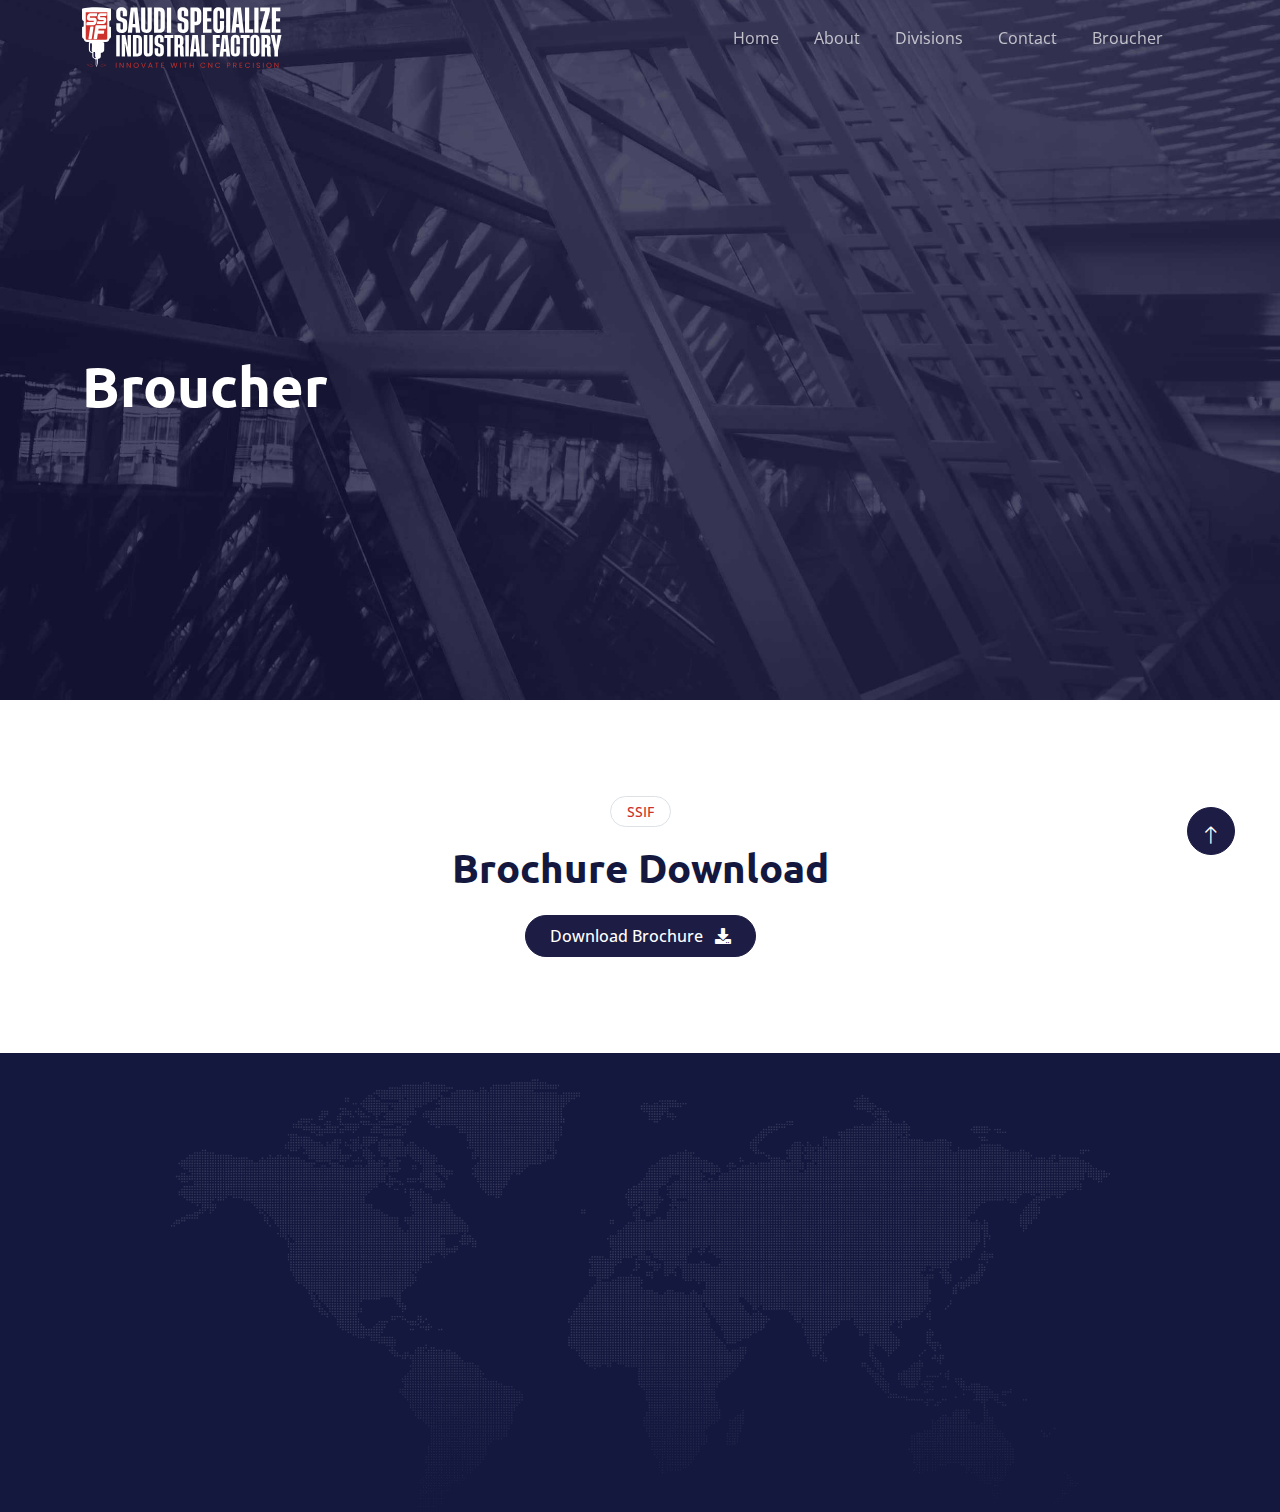
<file: broucher.html>
<!DOCTYPE html>
<html lang="en">

<head>
    <meta charset="utf-8">
    <title>SSIF</title>
    <meta content="width=device-width, initial-scale=1.0" name="viewport">
    <meta content="" name="keywords">
    <meta content="" name="description">

    <!-- Favicon -->
    <link href="img/favicon.ico" rel="icon">

    <!-- Google Web Fonts -->
    <link rel="preconnect" href="https://fonts.googleapis.com">
    <link rel="preconnect" href="https://fonts.gstatic.com" crossorigin>
    <link href="https://fonts.googleapis.com/css2?family=Open+Sans:wght@400;600&family=Ubuntu:wght@500;700&display=swap"
        rel="stylesheet">

    <!-- Icon Font Stylesheet -->
    <link href="https://cdnjs.cloudflare.com/ajax/libs/font-awesome/5.10.0/css/all.min.css" rel="stylesheet">
    <link href="https://cdn.jsdelivr.net/npm/bootstrap-icons@1.4.1/font/bootstrap-icons.css" rel="stylesheet">

    <!-- Libraries Stylesheet -->
    <link href="lib/animate/animate.min.css" rel="stylesheet">
    <link href="lib/owlcarousel/assets/owl.carousel.min.css" rel="stylesheet">

    <!-- Customized Bootstrap Stylesheet -->
    <link href="css/bootstrap.min.css" rel="stylesheet">

    <!-- Template Stylesheet -->
    <link href="css/style.css" rel="stylesheet">
</head>

<body>
    <!-- Spinner Start -->
    <div id="spinner"
        class="show bg-white position-fixed translate-middle w-100 vh-100 top-50 start-50 d-flex align-items-center justify-content-center">
        <div class="spinner-grow text-primary" style="width: 3rem; height: 3rem;" role="status">
            <span class="sr-only">Loading...</span>
        </div>
    </div>
    <!-- Spinner End -->


    <!-- Navbar Start -->
  <div class="container-fluid sticky-top">
    <div class="container">
      <nav class="navbar navbar-expand-lg navbar-dark p-0">
        <a href="index.html" class="navbar-brand">
          <img src="img/logo.svg" alt="logo" width="200px">
        </a>
        <button
          type="button"
          class="navbar-toggler ms-auto me-0"
          data-bs-toggle="collapse"
          data-bs-target="#navbarCollapse"
        >
          <span class="navbar-toggler-icon"></span>
        </button>
        <div class="collapse navbar-collapse" id="navbarCollapse">
          <div class="navbar-nav ms-auto">
            <a href="index.html" class="nav-item nav-link ">Home</a>
            <a href="about.html" class="nav-item nav-link">About</a>
            <a href="divisions.html" class="nav-item nav-link">Divisions</a>
            <a href="contact.html" class="nav-item nav-link ">Contact</a>
            <a href="broucher.html" class="nav-item nav-link ">Broucher</a>
            </div>
            <!-- <a href="project.html" class="nav-item nav-link">Projects</a> -->
            <!-- <div class="nav-item dropdown">
              <a
                href="#"
                class="nav-link dropdown-toggle"
                data-bs-toggle="dropdown"
                >Pages</a
              >
              <div class="dropdown-menu bg-light mt-2">
                <a href="feature.html" class="dropdown-item">Features</a>
                <a href="team.html" class="dropdown-item">Our Team</a>
                <a href="faq.html" class="dropdown-item">FAQs</a>
                <a href="testimonial.html" class="dropdown-item"
                  >Testimonial</a
                >
                <a href="404.html" class="dropdown-item">404 Page</a>
              </div>
            </div> -->
            
          
          <!-- <butaton
            type="button"
            class="btn text-white p-0 d-none d-lg-block"
            data-bs-toggle="modal"
            data-bs-target="#searchModal"
            ><i class="fa fa-search"></i
          ></butaton> -->
        </div>
      </nav>
    </div>
  </div>
  <!-- Navbar End -->


    <!-- Hero Start -->
    <div class="container-fluid pt-5 bg-primary hero-header">
        <div class="container pt-5">
            <div class="row g-5 pt-5">
                <div class="col-lg-6 align-self-center text-center text-lg-start mb-lg-5">
                    <h1 class="display-4 text-white mb-4 animated slideInRight">Broucher</h1>

                </div>
                
            </div>
        </div>
    </div>
    <!-- Hero End -->



    <!-- Contact Start -->
    <div class="container-fluid py-5">
        <div class="container py-5">
          <div class="mx-auto text-center wow fadeIn" data-wow-delay="0.1s" style="max-width: 500px;">
            <div class="btn btn-sm border rounded-pill text-primary px-3 mb-3">SSIF</div>
            <h1 class="mb-4">Brochure Download</h1>
      
            <!-- Download Button -->
            <a href="SSIF BROUCHER.pdf" download class="btn btn-primary rounded-pill px-4 py-2">
              Download Brochure <i class="fa fa-download ms-2"></i>
            </a>
          </div>
        </div>
      </div>
      
    <!-- Contact End -->
        

   
  <!-- Feature End -->


    <!-- Footer Start -->
    <div class="container-fluid bg-dark text-white-50 footer pt-5">
        <div class="container py-5">
          <div class="row footer-row g-5 align-items-center">
            <div class="col-md-6 col-lg-4 wow fadeIn" data-wow-delay="0.1s">
              <a href="index.html" class="d-inline-block mb-3">
                <img src="./img/logo.svg" alt="logo" width="200">
              </a>
              <p class="mb-0">
                  For over a decade, SSIF (Saudi Specialize Industrial Factory) has been a trusted name in CNC machining, structural fabrication, and industrial services.
  
  
              </p>
            </div>
            <div class="col-md-6 col-lg-4 wow fadeIn" data-wow-delay="0.3s">
              <h5 class="text-white mb-4">Get In Touch</h5>
              <p>
                <i class="fa fa-map-marker-alt me-3"></i>Building No:3242, Makkah Al
                Mukarramah street, Al Dana District,
                P.O Box 35514, Saudi Arabia
              </p>
              <p><i class="fa fa-phone-alt me-3"></i>+966 54 481 1790 | +966 13 7664909</p>
              <p><i class="fa fa-envelope me-3"></i>info@ssifactory.com</p>
              
            </div>
            
          </div>
        </div>
        <div class="container wow fadeIn" data-wow-delay="0.1s">
          <div class="copyright">
            <div class="row align-items-center">
              <div class="col-md-6 text-center text-md-start mb-3 mb-md-0">
                <p>&copy; <span id="year"></span> SSIF All rights reserved.</p>
              </div>
              <div class="col-md-6 text-center text-md-end">
                  <div class="d-flex pt-2 justify-content-end">
                      <a class="btn btn-outline-light btn-social" href=""
                        ><i class="fab fa-twitter"></i
                      ></a>
                      <a class="btn btn-outline-light btn-social" href=""
                        ><i class="fab fa-facebook-f"></i
                      ></a>
                      <a class="btn btn-outline-light btn-social" href=""
                        ><i class="fab fa-youtube"></i
                      ></a>
                      <a class="btn btn-outline-light btn-social" href="https://www.instagram.com/ssif_cnc/"
                        ><i class="fab fa-instagram"></i
                      ></a>
                      <a class="btn btn-outline-light btn-social" href=""
                        ><i class="fab fa-linkedin-in"></i
                      ></a>
                    </div>
              </div>
            </div>
          </div>
        </div>
      </div>
      <!-- Footer End -->


    <!-- Back to Top -->
    <a href="#" class="btn btn-lg btn-primary btn-lg-square back-to-top pt-2"><i class="bi bi-arrow-up"></i></a>


    <!-- JavaScript Libraries -->
    <script src="https://ajax.googleapis.com/ajax/libs/jquery/3.6.1/jquery.min.js"></script>
    <script src="https://cdn.jsdelivr.net/npm/bootstrap@5.0.0/dist/js/bootstrap.bundle.min.js"></script>
    <script src="lib/wow/wow.min.js"></script>
    <script src="lib/easing/easing.min.js"></script>
    <script src="lib/waypoints/waypoints.min.js"></script>
    <script src="lib/counterup/counterup.min.js"></script>
    <script src="lib/owlcarousel/owl.carousel.min.js"></script>

    <!-- Template Javascript -->
    <script src="js/main.js"></script>

    <script>
      document.getElementById("year").textContent = new Date().getFullYear();
  </script>
   
</body>

</html>
</file>
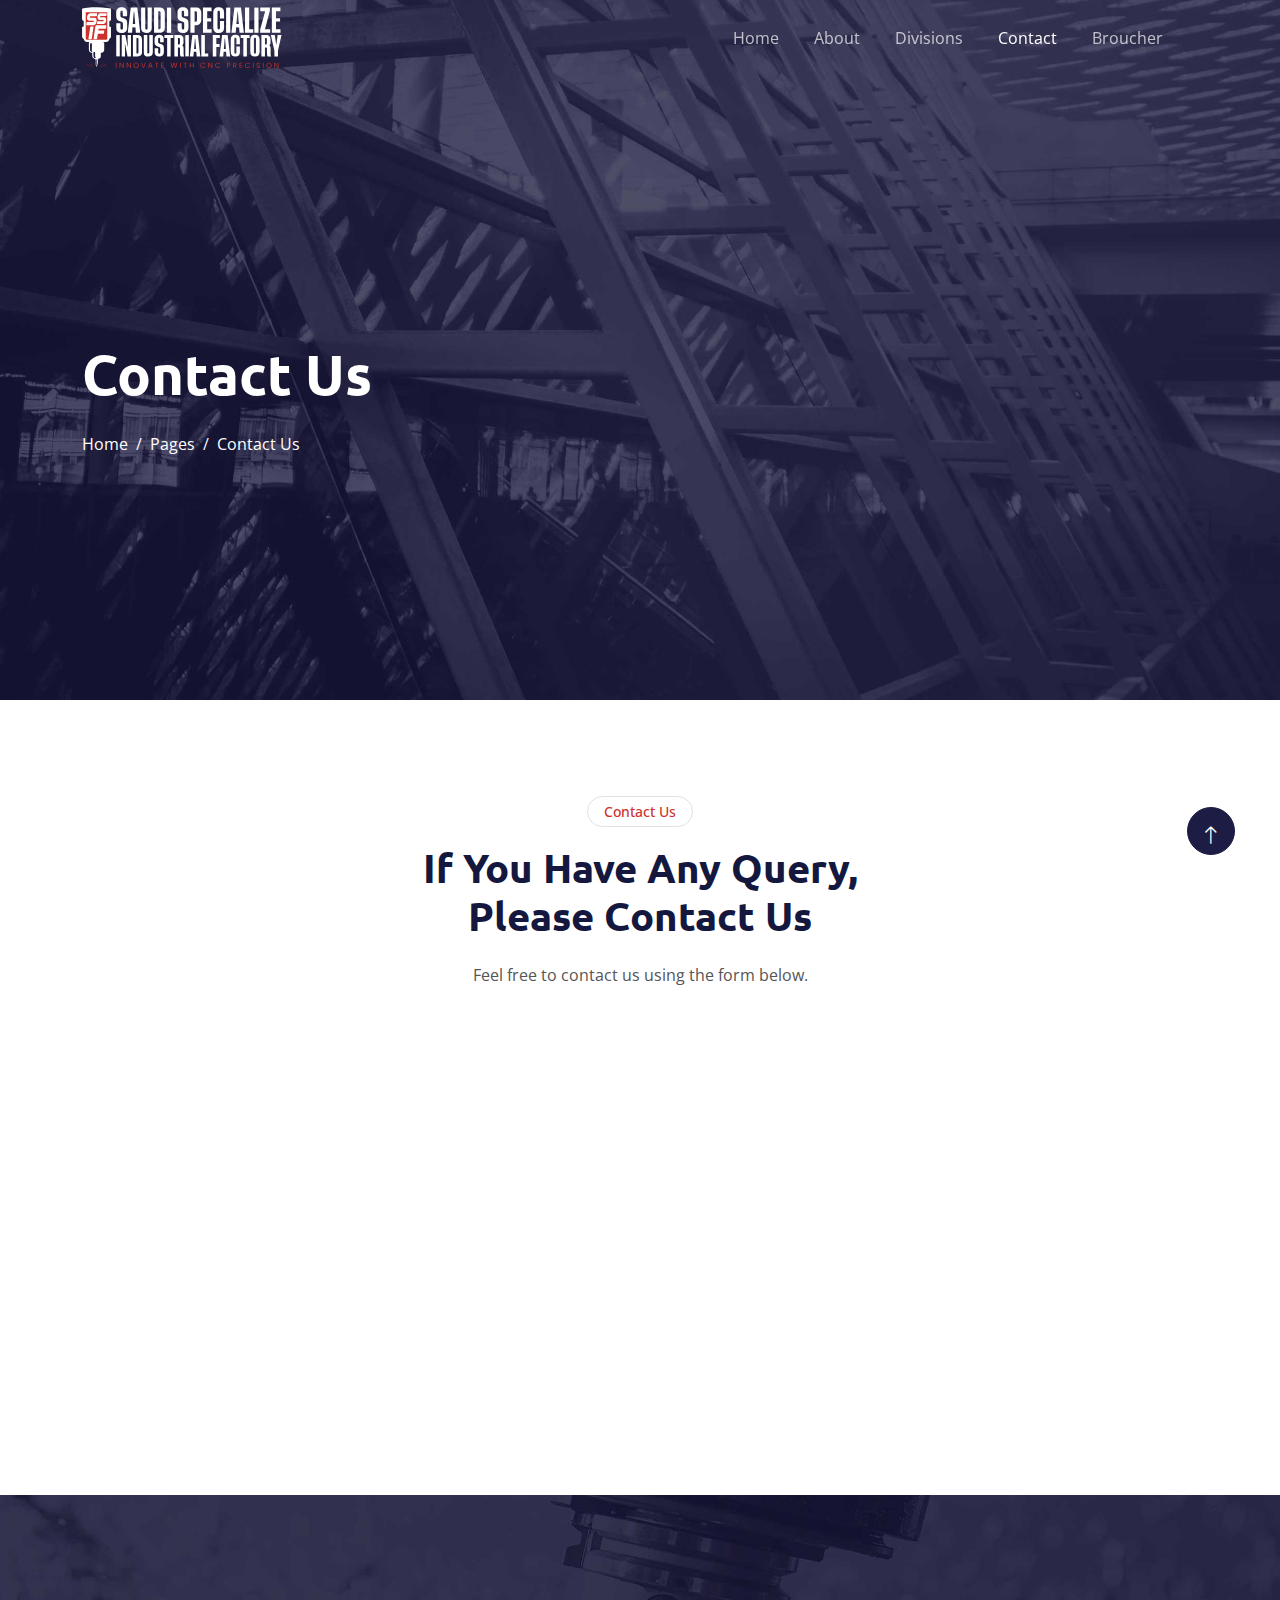
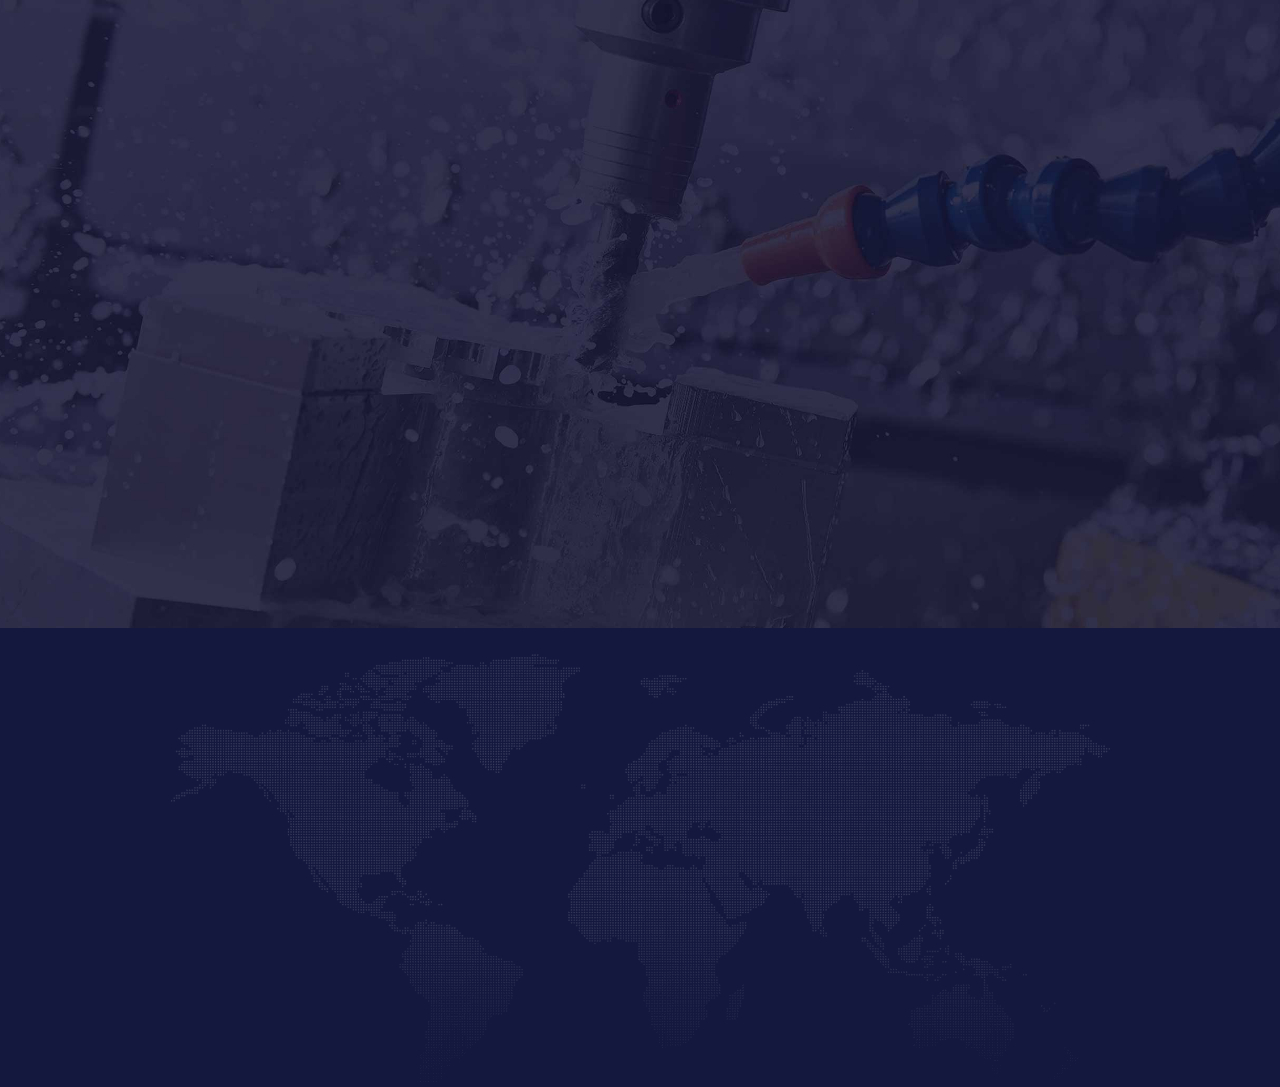
<file: contact.html>
<!DOCTYPE html>
<html lang="en">

<head>
    <meta charset="utf-8">
    <title>SSIF</title>
    <meta content="width=device-width, initial-scale=1.0" name="viewport">
    <meta content="" name="keywords">
    <meta content="" name="description">

    <!-- Favicon -->
    <link href="img/favicon.ico" rel="icon">

    <!-- Google Web Fonts -->
    <link rel="preconnect" href="https://fonts.googleapis.com">
    <link rel="preconnect" href="https://fonts.gstatic.com" crossorigin>
    <link href="https://fonts.googleapis.com/css2?family=Open+Sans:wght@400;600&family=Ubuntu:wght@500;700&display=swap"
        rel="stylesheet">

    <!-- Icon Font Stylesheet -->
    <link href="https://cdnjs.cloudflare.com/ajax/libs/font-awesome/5.10.0/css/all.min.css" rel="stylesheet">
    <link href="https://cdn.jsdelivr.net/npm/bootstrap-icons@1.4.1/font/bootstrap-icons.css" rel="stylesheet">

    <!-- Libraries Stylesheet -->
    <link href="lib/animate/animate.min.css" rel="stylesheet">
    <link href="lib/owlcarousel/assets/owl.carousel.min.css" rel="stylesheet">

    <!-- Customized Bootstrap Stylesheet -->
    <link href="css/bootstrap.min.css" rel="stylesheet">

    <!-- Template Stylesheet -->
    <link href="css/style.css" rel="stylesheet">
</head>

<body>
    <!-- Spinner Start -->
    <div id="spinner"
        class="show bg-white position-fixed translate-middle w-100 vh-100 top-50 start-50 d-flex align-items-center justify-content-center">
        <div class="spinner-grow text-primary" style="width: 3rem; height: 3rem;" role="status">
            <span class="sr-only">Loading...</span>
        </div>
    </div>
    <!-- Spinner End -->


    <!-- Navbar Start -->
  <div class="container-fluid sticky-top">
    <div class="container">
      <nav class="navbar navbar-expand-lg navbar-dark p-0">
        <a href="index.html" class="navbar-brand">
          <img src="img/logo.svg" alt="logo" width="200px">
        </a>
        <button
          type="button"
          class="navbar-toggler ms-auto me-0"
          data-bs-toggle="collapse"
          data-bs-target="#navbarCollapse"
        >
          <span class="navbar-toggler-icon"></span>
        </button>
        <div class="collapse navbar-collapse" id="navbarCollapse">
          <div class="navbar-nav ms-auto">
            <a href="index.html" class="nav-item nav-link ">Home</a>
            <a href="about.html" class="nav-item nav-link">About</a>
            <a href="divisions.html" class="nav-item nav-link">Divisions</a>
            <a href="contact.html" class="nav-item nav-link active">Contact</a>
            <a href="broucher.html" class="nav-item nav-link">Broucher</a>
            <!-- <a href="project.html" class="nav-item nav-link">Projects</a> -->
            <!-- <div class="nav-item dropdown">
              <a
                href="#"
                class="nav-link dropdown-toggle"
                data-bs-toggle="dropdown"
                >Pages</a
              >
              <div class="dropdown-menu bg-light mt-2">
                <a href="feature.html" class="dropdown-item">Features</a>
                <a href="team.html" class="dropdown-item">Our Team</a>
                <a href="faq.html" class="dropdown-item">FAQs</a>
                <a href="testimonial.html" class="dropdown-item"
                  >Testimonial</a
                >
                <a href="404.html" class="dropdown-item">404 Page</a>
              </div>
            </div> -->
            
          </div>
          <!-- <butaton
            type="button"
            class="btn text-white p-0 d-none d-lg-block"
            data-bs-toggle="modal"
            data-bs-target="#searchModal"
            ><i class="fa fa-search"></i
          ></butaton> -->
        </div>
      </nav>
    </div>
  </div>
  <!-- Navbar End -->


    <!-- Hero Start -->
    <div class="container-fluid pt-5 bg-primary hero-header">
        <div class="container pt-5">
            <div class="row g-5 pt-5">
                <div class="col-lg-6 align-self-center text-center text-lg-start mb-lg-5">
                    <h1 class="display-4 text-white mb-4 animated slideInRight">Contact Us</h1>
                    <nav aria-label="breadcrumb">
                        <ol class="breadcrumb justify-content-center justify-content-lg-start mb-0">
                            <li class="breadcrumb-item"><a class="text-white" href="#">Home</a></li>
                            <li class="breadcrumb-item"><a class="text-white" href="#">Pages</a></li>
                            <li class="breadcrumb-item text-white active" aria-current="page">Contact Us</li>
                        </ol>
                    </nav>
                </div>
                
            </div>
        </div>
    </div>
    <!-- Hero End -->



    <!-- Contact Start -->
    <div class="container-fluid py-5">
        <div class="container py-5">
            <div class="mx-auto text-center wow fadeIn" data-wow-delay="0.1s" style="max-width: 500px;">
                <div class="btn btn-sm border rounded-pill text-primary px-3 mb-3">Contact Us</div>
                <h1 class="mb-4">If You Have Any Query, Please Contact Us</h1>
            </div>
            <div class="row justify-content-center">
                <div class="col-lg-7">
                    <p class="text-center mb-4">Feel free to contact us using the form below.</p>
                    <div class="wow fadeIn" data-wow-delay="0.3s">
                        <form id="contactForm">
                            <div class="row g-3">
                                <div class="col-md-6">
                                    <div class="form-floating">
                                        <input type="text" class="form-control" id="name" name="name" placeholder="Your Name" required>
                                        <label for="name">Your Name</label>
                                    </div>
                                </div>
                                <div class="col-md-6">
                                    <div class="form-floating">
                                        <input type="email" class="form-control" id="email" name="email" placeholder="Your Email" required>
                                        <label for="email">Your Email</label>
                                    </div>
                                </div>
                                <div class="col-12">
                                    <div class="form-floating">
                                        <input type="text" class="form-control" id="subject" name="subject" placeholder="Subject" required>
                                        <label for="subject">Subject</label>
                                    </div>
                                </div>
                                <div class="col-12">
                                    <div class="form-floating">
                                        <textarea class="form-control" id="message" name="message" placeholder="Leave a message here" style="height: 150px" required></textarea>
                                        <label for="message">Message</label>
                                    </div>
                                </div>
                                <div class="col-12">
                                    <button class="btn btn-primary w-100 py-3" type="submit">Send Message</button>
                                </div>
                            </div>
                        </form>
                        <div id="formResponse" class="mt-3"></div>
                    </div>
                </div>
            </div>
        </div>
    </div>
    <!-- Contact End -->
        

   <!-- Feature Start -->
   <div class="container-fluid bg-primary feature pt-5">
    <div class="container pt-5">
      <div class="row justify-content-center g-5">
        <div
          class="col-lg-8 align-self-center mb-md-5 pb-md-5 wow fadeIn"
          data-wow-delay="0.3s"
        >
          <div class="btn btn-sm border rounded-pill text-white px-3 mb-3">
            Why Choose Us
          </div>
          <h1 class="text-white mb-4">
            Pioneers in Industrial Manufacturing with Decades of Expertise
          </h1>
          <p class="text-light mb-4">
            At SSIF, we are more than just a manufacturing and industrial
            solutions provider—we are partners in progress. With years of
            expertise, cutting-edge technology, and a commitment to quality,
            we ensure that every project meets global industry standards while
            being cost-effective and innovative.
          </p>
          <div class="d-flex align-items-center text-white mb-3">
            <div
              class="btn-sm-square bg-white text-primary rounded-circle me-3"
            >
              <i class="fa fa-check"></i>
            </div>
            <span>State-of-the-Art CNC Technology</span>
          </div>
          <div class="d-flex align-items-center text-white mb-3">
            <div
              class="btn-sm-square bg-white text-primary rounded-circle me-3"
            >
              <i class="fa fa-check"></i>
            </div>
            <span> Trusted by Leading Global Industries</span>
          </div>
          <div class="d-flex align-items-center text-white mb-3">
            <div
              class="btn-sm-square bg-white text-primary rounded-circle me-3"
            >
              <i class="fa fa-check"></i>
            </div>
            <span>Commitment to Precision & Quality</span>
          </div>
          <div class="row g-4 pt-3">
            <div class="col-sm-6">
              <div
                class="d-flex rounded p-3"
                style="background: rgba(256, 256, 256, 0.1)"
              >
                <i class="fa fa-users fa-3x text-white"></i>
                <div class="ms-3">
                  <h2 class="text-white mb-0" data-toggle="counter-up">
                    100
                  </h2>
                  <p class="text-white mb-0">Happy Clients</p>
                </div>
              </div>
            </div>
            <div class="col-sm-6">
              <div
                class="d-flex rounded p-3"
                style="background: rgba(256, 256, 256, 0.1)"
              >
                <i class="fa fa-check fa-3x text-white"></i>
                <div class="ms-3">
                  <h2 class="text-white mb-0" data-toggle="counter-up">
                    100
                  </h2>
                  <p class="text-white mb-0">Project Complete</p>
                </div>
              </div>
            </div>
          </div>
        </div>
      
      </div>
    </div>
  </div>
  <!-- Feature End -->


    <!-- Footer Start -->
    <div class="container-fluid bg-dark text-white-50 footer pt-5">
        <div class="container py-5">
          <div class="row footer-row g-5 align-items-center">
            <div class="col-md-6 col-lg-4 wow fadeIn" data-wow-delay="0.1s">
              <a href="index.html" class="d-inline-block mb-3">
                <img src="./img/logo.svg" alt="logo" width="200">
              </a>
              <p class="mb-0">
                  For over a decade, SSIF (Saudi Specialize Industrial Factory) has been a trusted name in CNC machining, structural fabrication, and industrial services.
  
  
              </p>
            </div>
            <div class="col-md-6 col-lg-4 wow fadeIn" data-wow-delay="0.3s">
              <h5 class="text-white mb-4">Get In Touch</h5>
              <p>
                <i class="fa fa-map-marker-alt me-3"></i>Building No:3242, Makkah Al
                Mukarramah street, Al Dana District,
                P.O Box 35514, Saudi Arabia
              </p>
              <p><i class="fa fa-phone-alt me-3"></i>+966 54 481 1790 | +966 13 7664909</p>
              <p><i class="fa fa-envelope me-3"></i>info@ssifactory.com</p>
              
            </div>
            
          </div>
        </div>
        <div class="container wow fadeIn" data-wow-delay="0.1s">
          <div class="copyright">
            <div class="row align-items-center">
              <div class="col-md-6 text-center text-md-start mb-3 mb-md-0">
                <p>&copy; <span id="year"></span> SSIF All rights reserved.</p>
              </div>
              <div class="col-md-6 text-center text-md-end">
                  <div class="d-flex pt-2 justify-content-end">
                      <a class="btn btn-outline-light btn-social" href=""
                        ><i class="fab fa-twitter"></i
                      ></a>
                      <a class="btn btn-outline-light btn-social" href=""
                        ><i class="fab fa-facebook-f"></i
                      ></a>
                      <a class="btn btn-outline-light btn-social" href=""
                        ><i class="fab fa-youtube"></i
                      ></a>
                      <a class="btn btn-outline-light btn-social" href="https://www.instagram.com/ssif_cnc/"
                        ><i class="fab fa-instagram"></i
                      ></a>
                      <a class="btn btn-outline-light btn-social" href=""
                        ><i class="fab fa-linkedin-in"></i
                      ></a>
                    </div>
              </div>
            </div>
          </div>
        </div>
      </div>
      <!-- Footer End -->


    <!-- Back to Top -->
    <a href="#" class="btn btn-lg btn-primary btn-lg-square back-to-top pt-2"><i class="bi bi-arrow-up"></i></a>


    <!-- JavaScript Libraries -->
    <script src="https://ajax.googleapis.com/ajax/libs/jquery/3.6.1/jquery.min.js"></script>
    <script src="https://cdn.jsdelivr.net/npm/bootstrap@5.0.0/dist/js/bootstrap.bundle.min.js"></script>
    <script src="lib/wow/wow.min.js"></script>
    <script src="lib/easing/easing.min.js"></script>
    <script src="lib/waypoints/waypoints.min.js"></script>
    <script src="lib/counterup/counterup.min.js"></script>
    <script src="lib/owlcarousel/owl.carousel.min.js"></script>

    <!-- Template Javascript -->
    <script src="js/main.js"></script>
    <script>
        document.getElementById("contactForm").addEventListener("submit", function(event) {
            event.preventDefault();
            var formData = new FormData(this);
            formData.append("to", "info@ssifactory.com");
            fetch("contact.php", {
                method: "POST",
                body: formData
            })
            .then(response => response.text())
            .then(data => {
                document.getElementById("formResponse").innerHTML = data;
                document.getElementById("contactForm").reset();
            })
            .catch(error => console.error("Error:", error));
        });
    </script>
   <script>
    document.getElementById("contactForm").addEventListener("submit", function(event) {
        event.preventDefault(); // Prevent form submission
    
        // Simulate email sending (replace this with actual AJAX request)
        setTimeout(function() {
            const responseDiv = document.getElementById("formResponse");
            responseDiv.innerHTML = 
                '<div class="alert alert-success">Thank you! Your message has been sent successfully.</div>';
            document.getElementById("contactForm").reset(); // Reset form fields
    
            // Hide the success message after 5 seconds
            setTimeout(() => {
                responseDiv.innerHTML = "";
            }, 5000);
        }, 1000);
    });
    </script>


<script>
  document.getElementById("year").textContent = new Date().getFullYear();
</script>


</body>

</html>
</file>
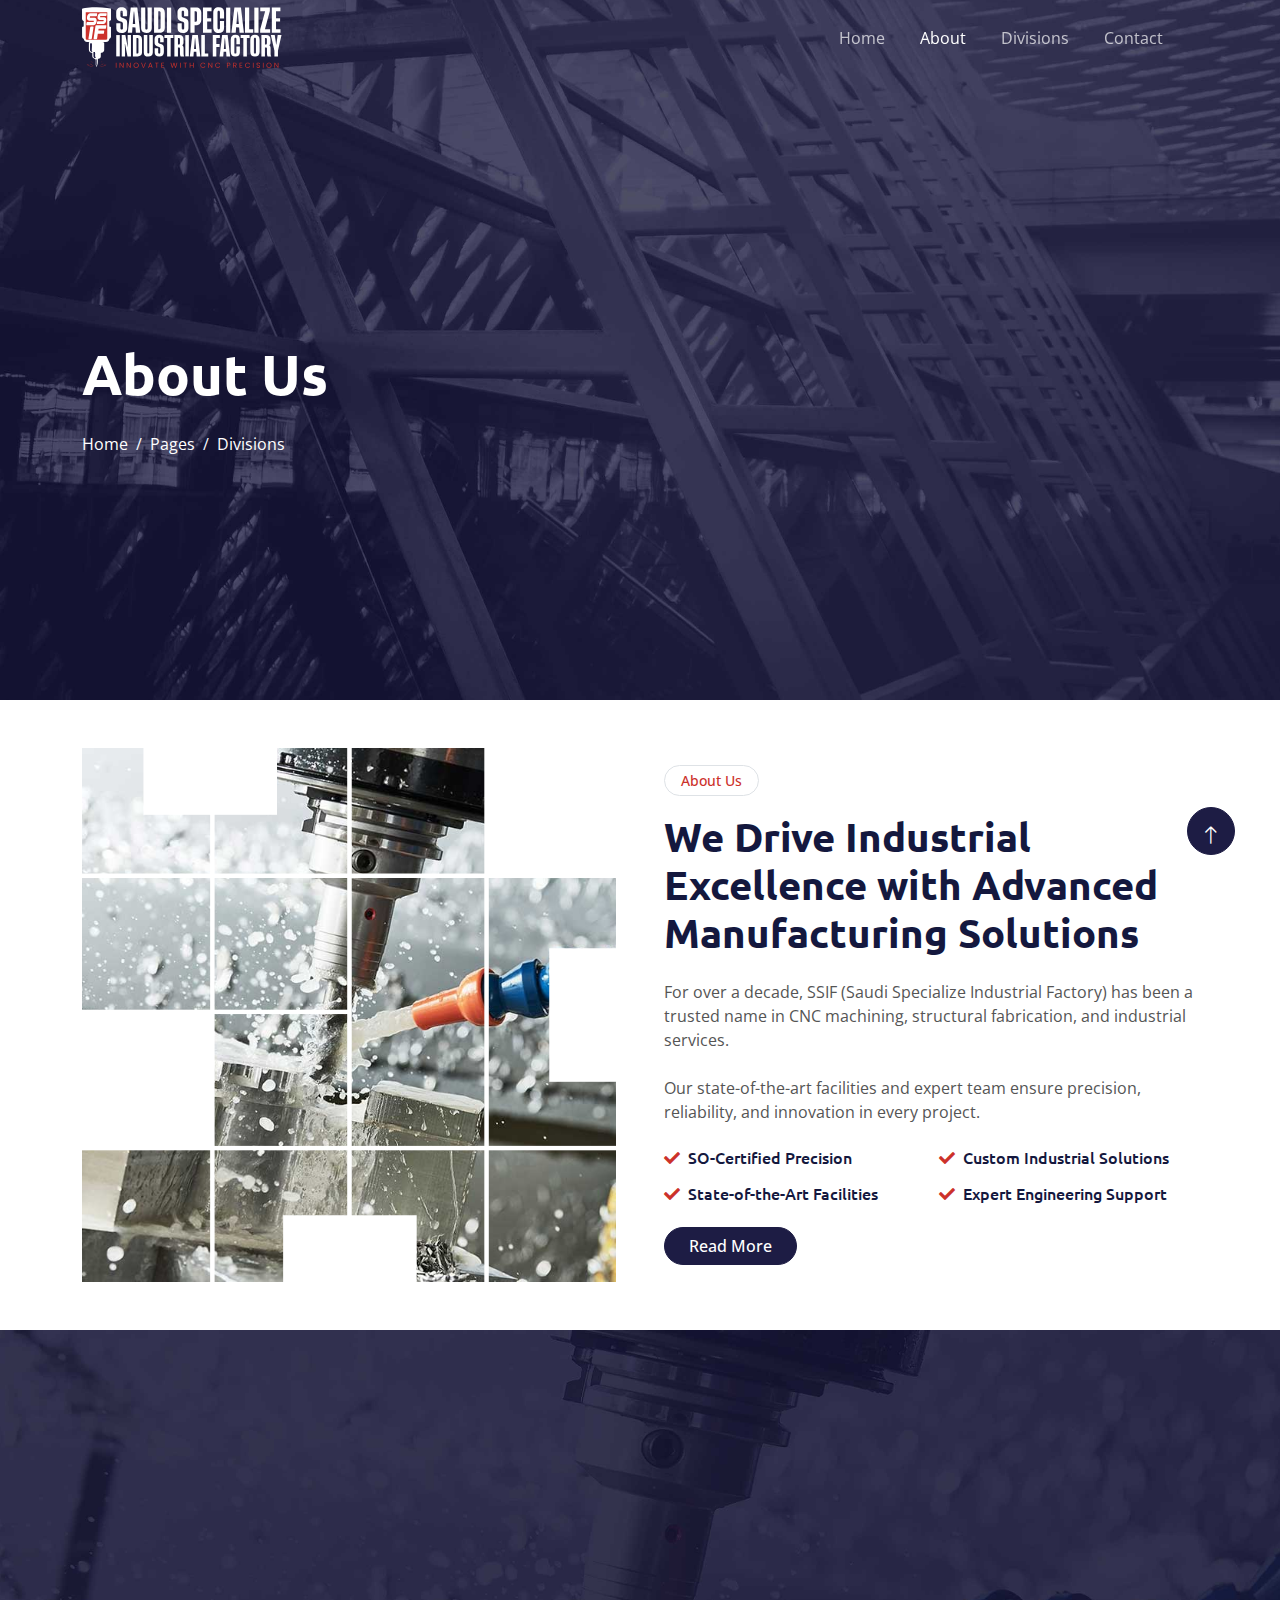
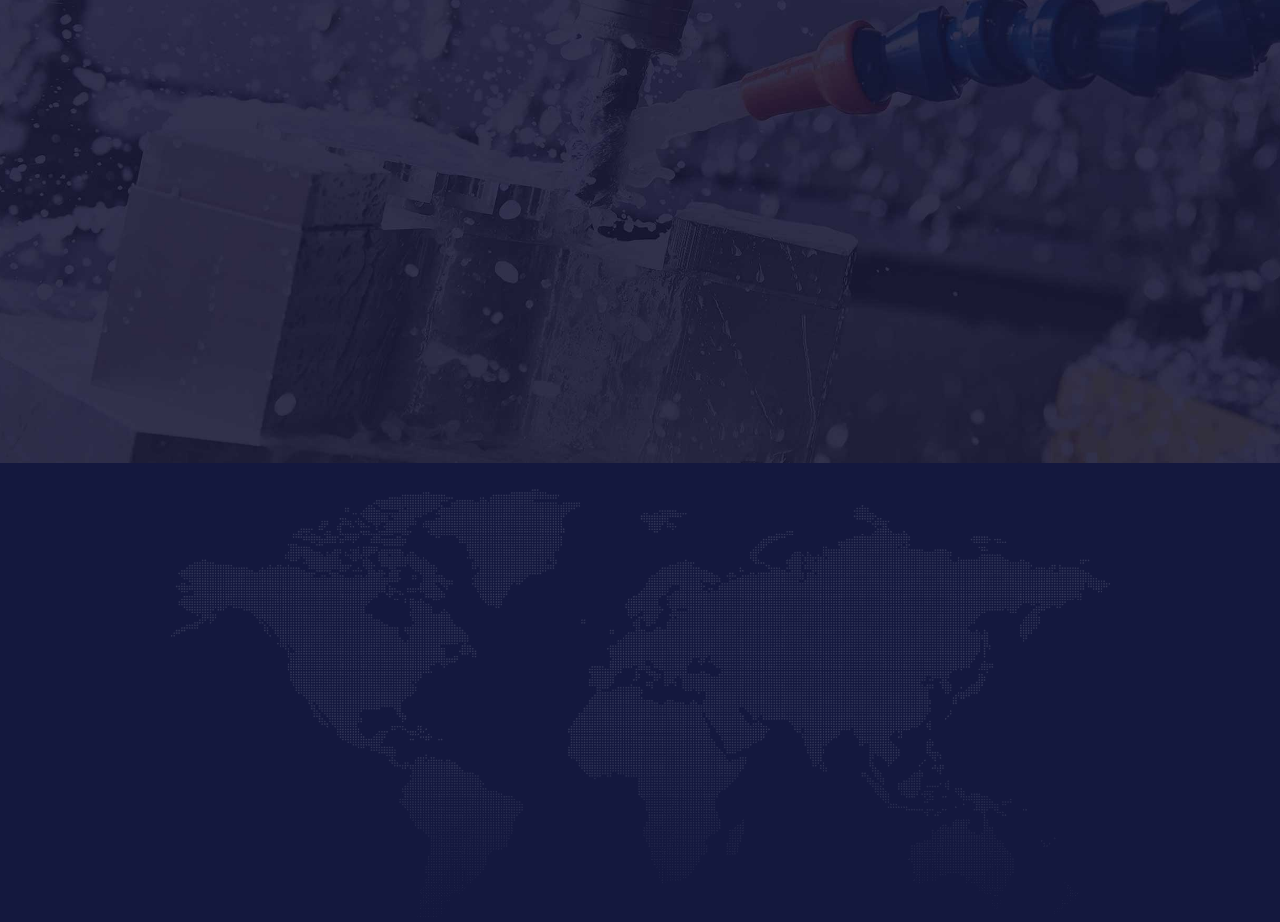
<file: division1.html>
<!DOCTYPE html>
<html lang="en">

<head>
    <meta charset="utf-8">
    <title>SSIF</title>
    <meta content="width=device-width, initial-scale=1.0" name="viewport">
    <meta content="" name="keywords">
    <meta content="" name="description">

    <!-- Favicon -->
    <link href="img/favicon.ico" rel="icon">

    <!-- Google Web Fonts -->
    <link rel="preconnect" href="https://fonts.googleapis.com">
    <link rel="preconnect" href="https://fonts.gstatic.com" crossorigin>
    <link href="https://fonts.googleapis.com/css2?family=Open+Sans:wght@400;600&family=Ubuntu:wght@500;700&display=swap"
        rel="stylesheet">

    <!-- Icon Font Stylesheet -->
    <link href="https://cdnjs.cloudflare.com/ajax/libs/font-awesome/5.10.0/css/all.min.css" rel="stylesheet">
    <link href="https://cdn.jsdelivr.net/npm/bootstrap-icons@1.4.1/font/bootstrap-icons.css" rel="stylesheet">

    <!-- Libraries Stylesheet -->
    <link href="lib/animate/animate.min.css" rel="stylesheet">
    <link href="lib/owlcarousel/assets/owl.carousel.min.css" rel="stylesheet">

    <!-- Customized Bootstrap Stylesheet -->
    <link href="css/bootstrap.min.css" rel="stylesheet">

    <!-- Template Stylesheet -->
    <link href="css/style.css" rel="stylesheet">
</head>

<body>
    <!-- Spinner Start -->
    <div id="spinner"
        class="show bg-white position-fixed translate-middle w-100 vh-100 top-50 start-50 d-flex align-items-center justify-content-center">
        <div class="spinner-grow text-primary" style="width: 3rem; height: 3rem;" role="status">
            <span class="sr-only">Loading...</span>
        </div>
    </div>
    <!-- Spinner End -->

  <!-- Navbar Start -->
  <div class="container-fluid sticky-top">
    <div class="container">
      <nav class="navbar navbar-expand-lg navbar-dark p-0">
        <a href="index.html" class="navbar-brand">
          <img src="img/logo.svg" alt="logo" width="200px">
        </a>
        <button
          type="button"
          class="navbar-toggler ms-auto me-0"
          data-bs-toggle="collapse"
          data-bs-target="#navbarCollapse"
        >
          <span class="navbar-toggler-icon"></span>
        </button>
        <div class="collapse navbar-collapse" id="navbarCollapse">
          <div class="navbar-nav ms-auto">
            <a href="index.html" class="nav-item nav-link">Home</a>
            <a href="about.html" class="nav-item nav-link active">About</a>
            <a href="divisions.html" class="nav-item nav-link">Divisions</a>
            <a href="contact.html" class="nav-item nav-link">Contact</a>
            <!-- <a href="project.html" class="nav-item nav-link">Projects</a> -->
            <!-- <div class="nav-item dropdown">
              <a
                href="#"
                class="nav-link dropdown-toggle"
                data-bs-toggle="dropdown"
                >Pages</a
              >
              <div class="dropdown-menu bg-light mt-2">
                <a href="feature.html" class="dropdown-item">Features</a>
                <a href="team.html" class="dropdown-item">Our Team</a>
                <a href="faq.html" class="dropdown-item">FAQs</a>
                <a href="testimonial.html" class="dropdown-item"
                  >Testimonial</a
                >
                <a href="404.html" class="dropdown-item">404 Page</a>
              </div>
            </div> -->
            
          </div>
          <!-- <butaton
            type="button"
            class="btn text-white p-0 d-none d-lg-block"
            data-bs-toggle="modal"
            data-bs-target="#searchModal"
            ><i class="fa fa-search"></i
          ></butaton> -->
        </div>
      </nav>
    </div>
  </div>
  <!-- Navbar End -->


    <!-- Hero Start -->
    <div class="container-fluid pt-5 bg-primary hero-header">
        <div class="container pt-5">
            <div class="row g-5 pt-5">
                <div class="col-lg-6 align-self-center text-center text-lg-start mb-lg-5">
                    <h1 class="display-4 text-white mb-4 animated slideInRight">About Us</h1>
                    <nav aria-label="breadcrumb">
                        <ol class="breadcrumb justify-content-center justify-content-lg-start mb-0">
                            <li class="breadcrumb-item"><a class="text-white" href="#">Home</a></li>
                            <li class="breadcrumb-item"><a class="text-white" href="#">Pages</a></li>
                            <li class="breadcrumb-item text-white active" aria-current="page">Divisions</li>
                        </ol>
                    </nav>
                </div>
             
            </div>
        </div>
    </div>
    <!-- Hero End -->




    <!-- About Start -->
    <div class="container-fluid py-5">
        <div class="container">
          <div class="row g-5 align-items-center">
            <div class="col-lg-6 wow fadeIn" data-wow-delay="0.1s">
              <div class="about-img">
                <img class="img-fluid" src="img/about-img.jpg" />
              </div>
            </div>
            <div class="col-lg-6 wow fadeIn" data-wow-delay="0.5s">
              <div class="btn btn-sm border rounded-pill text-primary px-3 mb-3">
                About Us
              </div>
              <h1 class="mb-4">
                We Drive Industrial Excellence with Advanced Manufacturing
                Solutions
              </h1>
              <p class="mb-4">
                For over a decade, SSIF (Saudi Specialize Industrial Factory) has
                been a trusted name in CNC machining, structural fabrication, and
                industrial services.
              </p>
              <p class="mb-4">
                Our state-of-the-art facilities and expert team ensure precision,
                reliability, and innovation in every project.
              </p>
              <div class="row g-3">
                <div class="col-sm-6">
                  <h6 class="mb-3">
                    <i class="fa fa-check text-primary me-2"></i>SO-Certified
                    Precision
                  </h6>
                  <h6 class="mb-0">
                    <i class="fa fa-check text-primary me-2"></i>State-of-the-Art
                    Facilities
                  </h6>
                </div>
                <div class="col-sm-6">
                  <h6 class="mb-3">
                    <i class="fa fa-check text-primary me-2"></i>Custom Industrial
                    Solutions
                  </h6>
                  <h6 class="mb-0">
                    <i class="fa fa-check text-primary me-2"></i>Expert
                    Engineering Support
                  </h6>
                </div>
              </div>
              <div class="d-flex align-items-center mt-4">
                <a class="btn btn-primary rounded-pill px-4 me-3" href=""
                  >Read More</a
                >
                <!-- <a class="btn btn-outline-primary btn-square me-3" href=""
                  ><i class="fab fa-facebook-f"></i
                ></a>
                <a class="btn btn-outline-primary btn-square me-3" href=""
                  ><i class="fab fa-twitter"></i
                ></a>
                <a class="btn btn-outline-primary btn-square me-3" href=""
                  ><i class="fab fa-instagram"></i
                ></a>
                <a class="btn btn-outline-primary btn-square" href=""
                  ><i class="fab fa-linkedin-in"></i
                ></a> -->
              </div>
            </div>
          </div>
        </div>
      </div>
      <!-- About End -->


    <!-- Feature Start -->
    <div class="container-fluid bg-primary feature pt-5">
        <div class="container pt-5">
          <div class="row justify-content-center g-5">
            <div
              class="col-lg-8 align-self-center mb-md-5 pb-md-5 wow fadeIn"
              data-wow-delay="0.3s"
            >
              <div class="btn btn-sm border rounded-pill text-white px-3 mb-3">
                Why Choose Us
              </div>
              <h1 class="text-white mb-4">
                Pioneers in Industrial Manufacturing with Decades of Expertise
              </h1>
              <p class="text-light mb-4">
                At SSIF, we are more than just a manufacturing and industrial
                solutions provider—we are partners in progress. With years of
                expertise, cutting-edge technology, and a commitment to quality,
                we ensure that every project meets global industry standards while
                being cost-effective and innovative.
              </p>
              <div class="d-flex align-items-center text-white mb-3">
                <div
                  class="btn-sm-square bg-white text-primary rounded-circle me-3"
                >
                  <i class="fa fa-check"></i>
                </div>
                <span>State-of-the-Art CNC Technology</span>
              </div>
              <div class="d-flex align-items-center text-white mb-3">
                <div
                  class="btn-sm-square bg-white text-primary rounded-circle me-3"
                >
                  <i class="fa fa-check"></i>
                </div>
                <span> Trusted by Leading Global Industries</span>
              </div>
              <div class="d-flex align-items-center text-white mb-3">
                <div
                  class="btn-sm-square bg-white text-primary rounded-circle me-3"
                >
                  <i class="fa fa-check"></i>
                </div>
                <span>Commitment to Precision & Quality</span>
              </div>
              <div class="row g-4 pt-3">
                <div class="col-sm-6">
                  <div
                    class="d-flex rounded p-3"
                    style="background: rgba(256, 256, 256, 0.1)"
                  >
                    <i class="fa fa-users fa-3x text-white"></i>
                    <div class="ms-3">
                      <h2 class="text-white mb-0" data-toggle="counter-up">
                        100
                      </h2>
                      <p class="text-white mb-0">Happy Clients</p>
                    </div>
                  </div>
                </div>
                <div class="col-sm-6">
                  <div
                    class="d-flex rounded p-3"
                    style="background: rgba(256, 256, 256, 0.1)"
                  >
                    <i class="fa fa-check fa-3x text-white"></i>
                    <div class="ms-3">
                      <h2 class="text-white mb-0" data-toggle="counter-up">
                        100
                      </h2>
                      <p class="text-white mb-0">Project Complete</p>
                    </div>
                  </div>
                </div>
              </div>
            </div>
          
          </div>
        </div>
      </div>
      <!-- Feature End -->





   <!-- Footer Start -->
   <div class="container-fluid bg-dark text-white-50 footer pt-5">
    <div class="container py-5">
      <div class="row footer-row g-5 align-items-center">
        <div class="col-md-6 col-lg-4 wow fadeIn" data-wow-delay="0.1s">
          <a href="index.html" class="d-inline-block mb-3">
            <img src="/img/logo.svg" alt="logo" width="200">
          </a>
          <p class="mb-0">
              For over a decade, SSIF (Saudi Specialize Industrial Factory) has been a trusted name in CNC machining, structural fabrication, and industrial services.


          </p>
        </div>
        <div class="col-md-6 col-lg-4 wow fadeIn" data-wow-delay="0.3s">
          <h5 class="text-white mb-4">Get In Touch</h5>
          <p>
            <i class="fa fa-map-marker-alt me-3"></i>Building No:3242, Makkah Al
            Mukarramah street, Al Dana District,
            P.O Box 35514, Saudi Arabia
          </p>
          <p><i class="fa fa-phone-alt me-3"></i>+966 54 481 1790 | +966 13 7664909</p>
          <p><i class="fa fa-envelope me-3"></i>info@ssifactory.com</p>
          
        </div>
        
      </div>
    </div>
    <div class="container wow fadeIn" data-wow-delay="0.1s">
      <div class="copyright">
        <div class="row align-items-center">
          <div class="col-md-6 text-center text-md-start mb-3 mb-md-0">
            &copy; All Right Reserved.
          </div>
          <div class="col-md-6 text-center text-md-end">
              <div class="d-flex pt-2 justify-content-end">
                  <a class="btn btn-outline-light btn-social" href=""
                    ><i class="fab fa-twitter"></i
                  ></a>
                  <a class="btn btn-outline-light btn-social" href=""
                    ><i class="fab fa-facebook-f"></i
                  ></a>
                  <a class="btn btn-outline-light btn-social" href=""
                    ><i class="fab fa-youtube"></i
                  ></a>
                  <a class="btn btn-outline-light btn-social" href="https://www.instagram.com/ssif_cnc/"
                    ><i class="fab fa-instagram"></i
                  ></a>
                  <a class="btn btn-outline-light btn-social" href=""
                    ><i class="fab fa-linkedin-in"></i
                  ></a>
                </div>
          </div>
        </div>
      </div>
    </div>
  </div>
  <!-- Footer End -->


    <!-- Back to Top -->
    <a href="#" class="btn btn-lg btn-primary btn-lg-square back-to-top pt-2"><i class="bi bi-arrow-up"></i></a>


    <!-- JavaScript Libraries -->
    <script src="https://ajax.googleapis.com/ajax/libs/jquery/3.6.1/jquery.min.js"></script>
    <script src="https://cdn.jsdelivr.net/npm/bootstrap@5.0.0/dist/js/bootstrap.bundle.min.js"></script>
    <script src="lib/wow/wow.min.js"></script>
    <script src="lib/easing/easing.min.js"></script>
    <script src="lib/waypoints/waypoints.min.js"></script>
    <script src="lib/counterup/counterup.min.js"></script>
    <script src="lib/owlcarousel/owl.carousel.min.js"></script>

    <!-- Template Javascript -->
    <script src="js/main.js"></script>
</body>

</html>
</file>
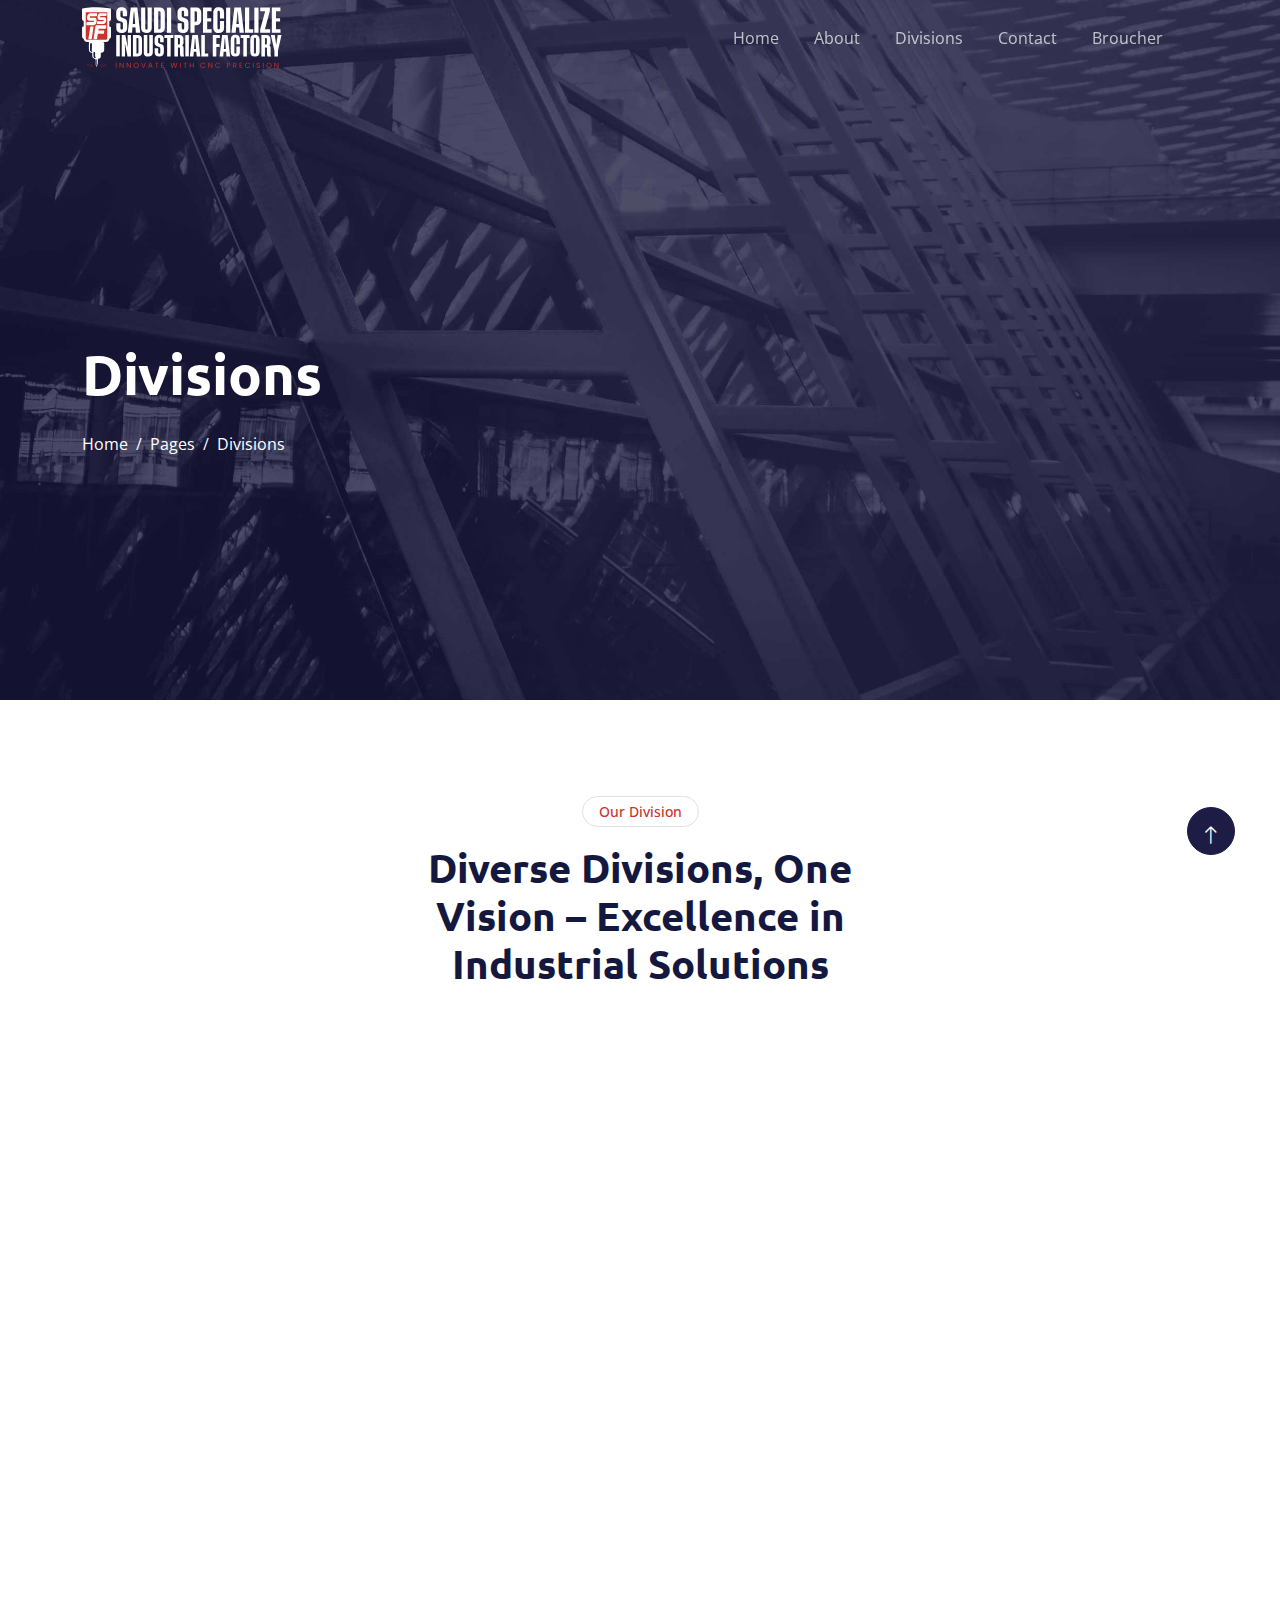
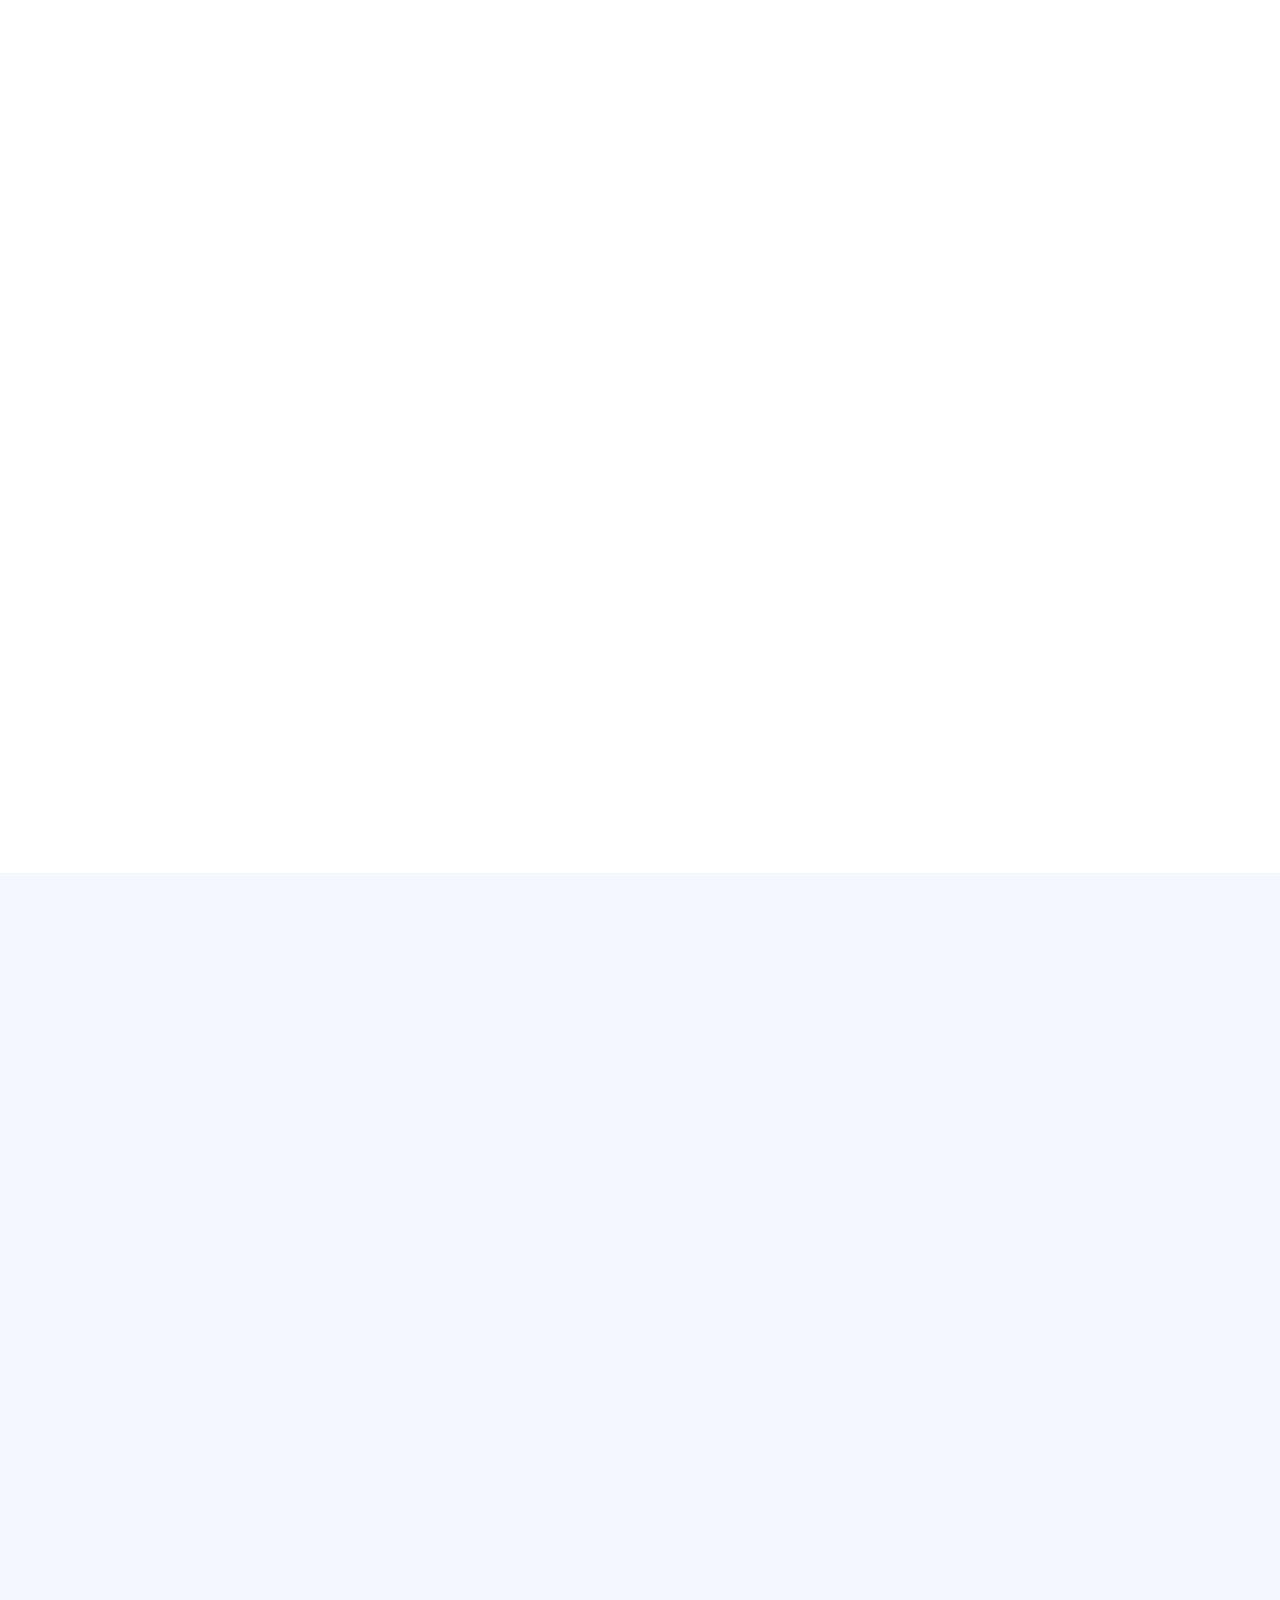
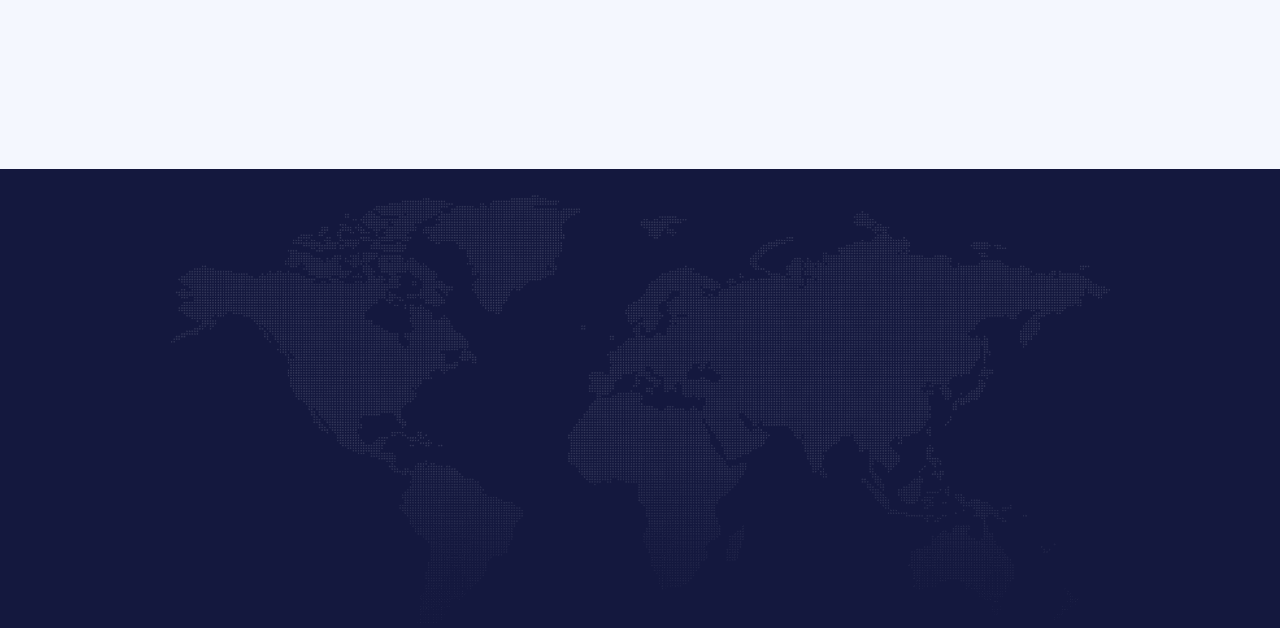
<file: divisions.html>
<!DOCTYPE html>
<html lang="en">

<head>
    <meta charset="utf-8">
    <title>SSIF</title>
    <meta content="width=device-width, initial-scale=1.0" name="viewport">
    <meta content="" name="keywords">
    <meta content="" name="description">

    <!-- Favicon -->
    <link href="img/favicon.ico" rel="icon">

    <!-- Google Web Fonts -->
    <link rel="preconnect" href="https://fonts.googleapis.com">
    <link rel="preconnect" href="https://fonts.gstatic.com" crossorigin>
    <link href="https://fonts.googleapis.com/css2?family=Open+Sans:wght@400;600&family=Ubuntu:wght@500;700&display=swap"
        rel="stylesheet">

    <!-- Icon Font Stylesheet -->
    <link href="https://cdnjs.cloudflare.com/ajax/libs/font-awesome/5.10.0/css/all.min.css" rel="stylesheet">
    <link href="https://cdn.jsdelivr.net/npm/bootstrap-icons@1.4.1/font/bootstrap-icons.css" rel="stylesheet">

    <!-- Libraries Stylesheet -->
    <link href="lib/animate/animate.min.css" rel="stylesheet">
    <link href="lib/owlcarousel/assets/owl.carousel.min.css" rel="stylesheet">

    <!-- Customized Bootstrap Stylesheet -->
    <link href="css/bootstrap.min.css" rel="stylesheet">

    <!-- Template Stylesheet -->
    <link href="css/style.css" rel="stylesheet">
</head>

<body>
    <!-- Spinner Start -->
    <div id="spinner"
        class="show bg-white position-fixed translate-middle w-100 vh-100 top-50 start-50 d-flex align-items-center justify-content-center">
        <div class="spinner-grow text-primary" style="width: 3rem; height: 3rem;" role="status">
            <span class="sr-only">Loading...</span>
        </div>
    </div>
    <!-- Spinner End -->


     <!-- Navbar Start -->
  <div class="container-fluid sticky-top">
    <div class="container">
      <nav class="navbar navbar-expand-lg navbar-dark p-0">
        <a href="index.html" class="navbar-brand">
          <img src="img/logo.svg" alt="logo" width="200px">
        </a>
        <button
          type="button"
          class="navbar-toggler ms-auto me-0"
          data-bs-toggle="collapse"
          data-bs-target="#navbarCollapse"
        >
          <span class="navbar-toggler-icon"></span>
        </button>
        <div class="collapse navbar-collapse" id="navbarCollapse">
          <div class="navbar-nav ms-auto">
            <a href="index.html" class="nav-item nav-link ">Home</a>
            <a href="about.html" class="nav-item nav-link">About</a>
            <a href="divisions.html" class="nav-item nav-link">Divisions</a>
            <a href="contact.html" class="nav-item nav-link ">Contact</a>
            <a href="broucher.html" class="nav-item nav-link ">Broucher</a>
            </div>
          <!-- <butaton
            type="button"
            class="btn text-white p-0 d-none d-lg-block"
            data-bs-toggle="modal"
            data-bs-target="#searchModal"
            ><i class="fa fa-search"></i
          ></butaton> -->
        </div>
      </nav>
    </div>
  </div>
  <!-- Navbar End -->


    <!-- Hero Start -->
    <div class="container-fluid pt-5 bg-primary hero-header">
        <div class="container pt-5">
            <div class="row g-5 pt-5">
                <div class="col-lg-6 align-self-center text-center text-lg-start mb-lg-5">
                    <h1 class="display-4 text-white mb-4 animated slideInRight">Divisions</h1>
                    <nav aria-label="breadcrumb">
                        <ol class="breadcrumb justify-content-center justify-content-lg-start mb-0">
                            <li class="breadcrumb-item"><a class="text-white" href="#">Home</a></li>
                            <li class="breadcrumb-item"><a class="text-white" href="#">Pages</a></li>
                            <li class="breadcrumb-item text-white active" aria-current="page">Divisions</li>
                        </ol>
                    </nav>
                </div>
               
            </div>
        </div>
    </div>
    <!-- Hero End -->



    <!-- Case Start -->
    <div class="container-fluid py-5">
        <div class="container py-5">
          <div
            class="mx-auto text-center wow fadeIn"
            data-wow-delay="0.1s"
            style="max-width: 500px"
          >
            <div class="btn btn-sm border rounded-pill text-primary px-3 mb-3">
              Our Division
            </div>
            <h1 class="mb-4">Diverse Divisions, One Vision – Excellence in Industrial Solutions</h1>
          </div>
          <div class="row g-4">
            <div class="col-lg-4 wow fadeIn" data-wow-delay="0.3s">
              <div
                class="case-item position-relative overflow-hidden rounded mb-2"
              >
                <img class="img-fluid" src="img/project-1.jpg" alt="" />
                <a class="case-overlay text-decoration-none" href="https://saspserve.com/">
                  
                  <h5 class="lh-base text-white mb-3">
                    Saudi Specialize General Contracting Company
                  </h5>
                  <span class="btn btn-square btn-primary"
                    ><i class="fa fa-arrow-right"></i
                  ></span>
                </a>
              </div>
            </div>
            <div class="col-lg-4 wow fadeIn" data-wow-delay="0.5s">
              <div
                class="case-item position-relative overflow-hidden rounded mb-2"
              >
                <img class="img-fluid" src="img/project-2.jpg" alt="" />
                <a class="case-overlay text-decoration-none" href="https://sstctrading.com/">
                  
                  <h5 class="lh-base text-white mb-3">
                    Saudi Specialize Trading Company
                  </h5>
                  <span class="btn btn-square btn-primary"
                    ><i class="fa fa-arrow-right"></i
                  ></span>
                </a>
              </div>
            </div>
            <div class="col-lg-4 wow fadeIn" data-wow-delay="0.7s">
              <div
                class="case-item position-relative overflow-hidden rounded mb-2"
              >
                <img class="img-fluid" src="img/project-3.jpg" alt="" />
                <a class="case-overlay text-decoration-none" href="">
                  
                  <h5 class="lh-base text-white mb-3">
                    Muvtons Wheels + Castor
                  </h5>
                  <span class="btn btn-square btn-primary"
                    ><i class="fa fa-arrow-right"></i
                  ></span>
                </a>
              </div>
            </div>
            <!-- <div class="col-lg-4 wow fadeIn" data-wow-delay="0.3s">
              <div
                class="case-item position-relative overflow-hidden rounded mb-2"
              >
                <img class="img-fluid" src="img/project-4.jpg" alt="" />
                <a class="case-overlay text-decoration-none" href="">
                  
                  <h5 class="lh-base text-white mb-3">
                    Alphi Formwork & Solutions
                  </h5>
                  <span class="btn btn-square btn-primary"
                    ><i class="fa fa-arrow-right"></i
                  ></span>
                </a>
              </div>
            </div> -->
            <div class="col-lg-4 wow fadeIn" data-wow-delay="0.5s">
              <div
                class="case-item position-relative overflow-hidden rounded mb-2"
              >
                <img class="img-fluid" src="img/project-5.jpg" alt="" />
                <a class="case-overlay text-decoration-none" href="">
                  
                  <h5 class="lh-base text-white mb-3">
                    Euro Heights Scaffolding
                  </h5>
                  <span class="btn btn-square btn-primary"
                    ><i class="fa fa-arrow-right"></i
                  ></span>
                </a>
              </div>
            </div>
            <div class="col-lg-4 wow fadeIn" data-wow-delay="0.7s">
              <div
                class="case-item position-relative overflow-hidden rounded mb-2"
              >
                <img class="img-fluid" src="img/project-6.jpg" alt="" />
                <a class="case-overlay text-decoration-none" href="https://www.ssiftriocon.com/">
                  
                  <h5 class="lh-base text-white mb-3">
                    Triocon Space Frame Technologies
                  </h5>
                  <span class="btn btn-square btn-primary"
                    ><i class="fa fa-arrow-right"></i
                  ></span>
                </a>
              </div>
            </div>
            <div class="col-lg-4 wow fadeIn" data-wow-delay="0.3s">
              <div
                class="case-item position-relative overflow-hidden rounded mb-2"
              >
                <img class="img-fluid" src="img/project-7.jpg" alt="" />
                <a class="case-overlay text-decoration-none" href="">
                  
                  <h5 class="lh-base text-white mb-3">
                    CO&M Group
                  </h5>
                  <span class="btn btn-square btn-primary"
                    ><i class="fa fa-arrow-right"></i
                  ></span>
                </a>
              </div>
            </div>
            <div class="col-lg-4 wow fadeIn" data-wow-delay="0.5s">
              <div
                class="case-item position-relative overflow-hidden rounded mb-2"
              >
                <img class="img-fluid" src="img/project-8.jpg" alt="" />
                <a class="case-overlay text-decoration-none" href="">
                  
                  <h5 class="lh-base text-white mb-3">
                    PMS Gulf Workforce Solutions
                  </h5>
                  <span class="btn btn-square btn-primary"
                    ><i class="fa fa-arrow-right"></i
                  ></span>
                </a>
              </div>
            </div>
            <div class="col-lg-4 wow fadeIn" data-wow-delay="0.7s">
              <div
                class="case-item position-relative overflow-hidden rounded mb-2"
              >
                <img class="img-fluid" src="img/project-9.jpg" alt="" />
                <a class="case-overlay text-decoration-none" href="https://www.ssifsystems.com/">
                  
                  <h5 class="lh-base text-white mb-3">
                    Systems
                  </h5>
                  <span class="btn btn-square btn-primary"
                    ><i class="fa fa-arrow-right"></i
                  ></span>
                </a>
              </div>
            </div>
          </div>
        </div>
      </div>
      <!-- Case End -->


   <!-- Service Start -->
   <div class="container-fluid bg-light mt-5 py-5">
    <div class="container py-5">
      <div class="row g-5 align-items-center">
        <div class="col-lg-5 wow fadeIn" data-wow-delay="0.1s">
          <div class="btn btn-sm border rounded-pill text-primary px-3 mb-3">
            Our Specialized Industrial Services
          </div>
          <h1 class="mb-4">
            Precision-Driven Industrial Solutions for Every Sector
          </h1>
          <p class="mb-4">
            At SSIF, we specialize in delivering cutting-edge industrial
            manufacturing and engineering solutions tailored to meet the
            demands of modern industries. From high-precision CNC machining to
            custom fabrication and large-scale construction, our services
            ensure efficiency, durability, and innovation at every stage.
          </p>
        </div>
        <div class="col-lg-7">
          <div class="row g-4">
            <div class="col-md-6">
              <div class="row g-4">
                <div class="col-12 wow fadeIn" data-wow-delay="0.1s">
                  <div
                    class="service-item d-flex flex-column justify-content-center text-center rounded"
                  >
                    <div class="service-icon btn-square">
                      <i class="fas fa-tools fa-2x"></i>
                    </div>
                    <h5 class="mb-3">CNC & Lathe Manufacturing</h5>
                    <p>
                      High-precision machining for industrial applications.
                    </p>
                  </div>
                </div>
                <div class="col-12 wow fadeIn" data-wow-delay="0.5s">
                  <div
                    class="service-item d-flex flex-column justify-content-center text-center rounded"
                  >
                    <div class="service-icon btn-square">
                      <i class="fas fa-screwdriver fa-2x"></i>
                    </div>
                    <h5 class="mb-3">Fabrication & Manufacturing</h5>
                    <p>
                      Custom steel structures, scaffolding & space frames.
                    </p>
                  </div>
                </div>
              </div>
            </div>
            <div class="col-md-6 pt-md-4">
              <div class="row g-4">
                <div class="col-12 wow fadeIn" data-wow-delay="0.3s">
                  <div
                    class="service-item d-flex flex-column justify-content-center text-center rounded"
                  >
                    <div class="service-icon btn-square">
                      <i class="fas fa-industry fa-2x"></i>
                    </div>
                    <h5 class="mb-3">Industrial Support Services</h5>
                    <p>Equipment rental, workforce supply & logistics.</p>
                  </div>
                </div>
                <div class="col-12 wow fadeIn" data-wow-delay="0.7s">
                  <div
                    class="service-item d-flex flex-column justify-content-center text-center rounded"
                  >
                    <div class="service-icon btn-square">
                      <i class="fas fa-pencil-ruler fa-2x"></i>
                    </div>
                    <h5 class="mb-3">Construction & Civil Works</h5>
                    <p>Site preparation, asphalting & fencing solutions.</p>
                  </div>
                </div>
              </div>
            </div>
          </div>
        </div>
      </div>
    </div>
  </div>
  <!-- Service End -->




    <!-- Footer Start -->
    <div class="container-fluid bg-dark text-white-50 footer pt-5">
        <div class="container py-5">
          <div class="row footer-row g-5 align-items-center">
            <div class="col-md-6 col-lg-4 wow fadeIn" data-wow-delay="0.1s">
              <a href="index.html" class="d-inline-block mb-3">
                <img src="/img/logo.svg" alt="logo" width="200">
              </a>
              <p class="mb-0">
                  For over a decade, SSIF (Saudi Specialize Industrial Factory) has been a trusted name in CNC machining, structural fabrication, and industrial services.
  
  
              </p>
            </div>
            <div class="col-md-6 col-lg-4 wow fadeIn" data-wow-delay="0.3s">
              <h5 class="text-white mb-4">Get In Touch</h5>
              <p>
                <i class="fa fa-map-marker-alt me-3"></i>Building No:3242, Makkah Al
                Mukarramah street, Al Dana District,
                P.O Box 35514, Saudi Arabia
              </p>
              <p><i class="fa fa-phone-alt me-3"></i>+966 54 481 1790 | +966 13 7664909</p>
              <p><i class="fa fa-envelope me-3"></i>info@ssifactory.com</p>
              
            </div>
            
          </div>
        </div>
        <div class="container wow fadeIn" data-wow-delay="0.1s">
          <div class="copyright">
            <div class="row align-items-center">
              <div class="col-md-6 text-center text-md-start mb-3 mb-md-0">
                <p>&copy; <span id="year"></span> SSIF All rights reserved.</p>
              </div>
              <div class="col-md-6 text-center text-md-end">
                  <div class="d-flex pt-2 justify-content-end">
                      <a class="btn btn-outline-light btn-social" href=""
                        ><i class="fab fa-twitter"></i
                      ></a>
                      <a class="btn btn-outline-light btn-social" href=""
                        ><i class="fab fa-facebook-f"></i
                      ></a>
                      <a class="btn btn-outline-light btn-social" href=""
                        ><i class="fab fa-youtube"></i
                      ></a>
                      <a class="btn btn-outline-light btn-social" href="https://www.instagram.com/ssif_cnc/"
                        ><i class="fab fa-instagram"></i
                      ></a>
                      <a class="btn btn-outline-light btn-social" href=""
                        ><i class="fab fa-linkedin-in"></i
                      ></a>
                    </div>
              </div>
            </div>
          </div>
        </div>
      </div>
      <!-- Footer End -->


    <!-- Back to Top -->
    <a href="#" class="btn btn-lg btn-primary btn-lg-square back-to-top pt-2"><i class="bi bi-arrow-up"></i></a>


    <!-- JavaScript Libraries -->
    <script src="https://ajax.googleapis.com/ajax/libs/jquery/3.6.1/jquery.min.js"></script>
    <script src="https://cdn.jsdelivr.net/npm/bootstrap@5.0.0/dist/js/bootstrap.bundle.min.js"></script>
    <script src="lib/wow/wow.min.js"></script>
    <script src="lib/easing/easing.min.js"></script>
    <script src="lib/waypoints/waypoints.min.js"></script>
    <script src="lib/counterup/counterup.min.js"></script>
    <script src="lib/owlcarousel/owl.carousel.min.js"></script>

    <!-- Template Javascript -->
    <script src="js/main.js"></script>

    <script>
      document.getElementById("year").textContent = new Date().getFullYear();
  </script>
</body>

</html>
</file>
<file: css/style.css>
/********** Template CSS **********/
:root {
    --primary: #1D1C44;
    --secondary: #CC312B;
    --light: #F4F7FE;
    --dark: #14183E;
}


/*** Spinner ***/
#spinner {
    opacity: 0;
    visibility: hidden;
    transition: opacity .5s ease-out, visibility 0s linear .5s;
    z-index: 99999;
}

#spinner.show {
    transition: opacity .5s ease-out, visibility 0s linear 0s;
    visibility: visible;
    opacity: 1;
}

.back-to-top {
    position: fixed;
    display: none;
    right: 45px;
    bottom: 45px;
    z-index: 99;
}


/*** Heading ***/
h1,
h2,
h3,
.fw-bold {
    font-weight: 700 !important;
}

h4,
h5,
h6,
.fw-medium {
    font-weight: 500 !important;
}


/*** Button ***/
.btn {
    font-weight: 500;
    transition: .5s;
}

.btn-square {
    width: 38px;
    height: 38px;
}

.btn-sm-square {
    width: 32px;
    height: 32px;
}

.btn-lg-square {
    width: 48px;
    height: 48px;
}

.btn-square,
.btn-sm-square,
.btn-lg-square {
    padding: 0;
    display: flex;
    align-items: center;
    justify-content: center;
    font-weight: normal;
    border-radius: 50px;
}


/*** Navbar ***/
.sticky-top {
    top: -150px;
    transition: .5s;
}

.navbar {
    padding: 11px 0 !important;
    height: 75px;
}

.navbar .navbar-nav .nav-link {
    margin-right: 35px;
    padding: 0;
    color: rgba(255, 255, 255, .7);
    outline: none;
}

.navbar .navbar-nav .nav-link:hover,
.navbar .navbar-nav .nav-link.active {
    color: rgba(255, 255, 255, 1);
}

.navbar .dropdown-toggle::after {
    border: none;
    content: "\f107";
    font-family: "Font Awesome 5 Free";
    font-weight: 900;
    vertical-align: middle;
    margin-left: 8px;
}

@media (max-width: 991.98px) {
    .navbar .navbar-nav {
        padding: 0 15px;
        background: var(--primary);
    }

    .navbar .navbar-nav .nav-link  {
        margin-right: 0;
        padding: 10px 0;
    }
}

@media (min-width: 992px) {
    .navbar .nav-item .dropdown-menu {
        display: block;
        border: none;
        margin-top: 0;
        top: 150%;
        opacity: 0;
        visibility: hidden;
        transition: .5s;
    }

    .navbar .nav-item:hover .dropdown-menu {
        top: 100%;
        visibility: visible;
        transition: .5s;
        opacity: 1;
    }
}

.btn-primary{
    background-color: var(--primary);
    border-color:var(--primary);
}
.bg-primary{
    background-color: var(--primary) !important;
}
.text-primary{
    color: var(--secondary) !important;
}
/*** Hero Header ***/
.hero-header {
    margin-top: -75px;
    background: url(../img/bg-hero.jpg) center center no-repeat;
    background-size: cover;
    
}




.hero-header .breadcrumb-item+.breadcrumb-item::before {
    color: var(--light);
}


/*** Section Title ***/
.section-title::before {
    position: absolute;
    content: "";
    width: 45px;
    height: 4px;
    bottom: 0;
    left: 0;
    background: var(--dark);
}

.section-title::after {
    position: absolute;
    content: "";
    width: 4px;
    height: 4px;
    bottom: 0;
    left: 50px;
    background: var(--dark);
}

.section-title.text-center::before {
    left: 50%;
    margin-left: -25px;
}

.section-title.text-center::after {
    left: 50%;
    margin-left: 25px;
}

.section-title h6::before,
.section-title h6::after {
    position: absolute;
    content: "";
    width: 10px;
    height: 10px;
    top: 2px;
    left: 0;
    background: rgba(33, 66, 177, .5);
}

.section-title h6::after {
    top: 5px;
    left: 3px;
}


/*** About ***/
.about-img {
    position: relative;
    overflow: hidden;
}

.about-img::after {
    position: absolute;
    content: "";
    width: 100%;
    height: 100%;
    top: 0;
    left: 0;
    background: url(../img/bg-about-img.png) top left no-repeat;
    background-size: contain;
}


/*** Service ***/
.service-item {
    position: relative;
    padding: 45px 30px;
    background: #FFFFFF;
    transition: .5s;
}

.service-item:hover {
    background: var(--primary);
}

.service-item .service-icon {
    margin: 0 auto 20px auto;
    width: 90px;
    height: 90px;
    color: var(--primary);
    background: var(--light);
    transition: .5s;
}

.service-item:hover .service-icon {
    background: #FFFFFF;
}

.service-item h5,
.service-item p {
    transition: .5s;
}

.service-item:hover h5,
.service-item:hover p {
    color: #FFFFFF;
}

.service-item a.btn {
    position: relative;
    display: flex;
    color: var(--primary);
    transition: .5s;
    z-index: 1;
}

.service-item:hover a.btn {
    color: var(--primary);
}

.service-item a.btn::before {
    position: absolute;
    content: "";
    width: 35px;
    height: 35px;
    top: 0;
    left: 0;
    border-radius: 35px;
    background: var(--light);
    transition: .5s;
    z-index: -1;
}

.service-item:hover a.btn::before {
    width: 100%;
    background: var(--light);
}


/*** Feature ***/
.feature {
    background: url(../img/bg2-hero.jpg) center center no-repeat;
    background-size: cover;
}


/*** Newsletter ***/
.newsletter {
    background: url(../img/bg-hero.png) center center no-repeat;
    background-size: cover;
}

@media (min-width: 992px) {
    .newsletter .container {
        max-width: 100% !important;
    }

    .newsletter .newsletter-text  {
        padding-right: calc(((100% - 960px) / 2) + .75rem);
    }
}

@media (min-width: 1200px) {
    .newsletter .newsletter-text  {
        padding-right: calc(((100% - 1140px) / 2) + .75rem);
    }
}

@media (min-width: 1400px) {
    .newsletter .newsletter-text  {
        padding-right: calc(((100% - 1320px) / 2) + .75rem);
    }
}


/*** Case Study ***/
.case-item img {
    transition: .5s;
}
  
.case-item:hover img {
    transform: scale(1.2);
}
  
.case-overlay {
    position: absolute;
    padding: 30px;
    width: 100%;
    height: 100%;
    top: 0;
    left: 0;
    display: flex;
    flex-direction: column;
    align-items: flex-start;
    justify-content: flex-end;
    background: linear-gradient(rgba(20, 24, 62, 0), var(--dark));
    z-index: 1;
}

.case-overlay small {
    display: inline-block;
    padding: 3px 15px;
    color: #FFFFFF;
    background: rgba(20, 24, 62, .7);
    border-radius: 25px;
    margin-bottom: 15px;
}

.case-overlay span.btn:hover {
    color: var(--primary);
    background: #FFFFFF;
    border-color: #FFFFFF;
}





/*** Footer ***/
.footer {
    background: url(../img/footer.png) center center no-repeat;
    background-size: contain;
}
.footer-row{
    justify-content: space-between;
}

.footer .btn.btn-social {
    margin-right: 5px;
    width: 40px;
    height: 40px;
    display: flex;
    align-items: center;
    justify-content: center;
    color: rgba(255,255,255,.5);
    border: 1px solid rgba(256, 256, 256, .1);
    border-radius: 40px;
    transition: .3s;
}

.footer .btn.btn-social:hover {
    color: var(--primary);
}

.footer .btn.btn-link {
    display: block;
    margin-bottom: 10px;
    padding: 0;
    text-align: left;
    color: rgba(255,255,255,.5);
    font-weight: normal;
    transition: .3s;
}

.footer .btn.btn-link:hover {
    color: #FFFFFF;
}

.footer .btn.btn-link::before {
    position: relative;
    content: "\f105";
    font-family: "Font Awesome 5 Free";
    font-weight: 900;
    margin-right: 10px;
}

.footer .btn.btn-link:hover {
    letter-spacing: 1px;
    box-shadow: none;
}

.footer .copyright {
    padding: 25px 0;
    font-size: 14px;
    border-top: 1px solid rgba(256, 256, 256, .1);
}

.footer .copyright a {
    color: rgba(255,255,255,.5);
}

.footer .copyright a:hover {
    color: #FFFFFF;
}

.footer .footer-menu a {
    margin-right: 15px;
    padding-right: 15px;
    border-right: 1px solid rgba(255, 255, 255, .1);
}

.footer .footer-menu a:last-child {
    margin-right: 0;
    padding-right: 0;
    border-right: none;
}





.hero-header {
    min-height: 700px; /* Make your whole hero section a consistent size */
    display: flex;
    align-items: center;
  }
  
  .carousel-item {
    height: 100%;
  }
  
  .carousel-inner {
    height: 100%;
  }
  
  .row.justify-content-center.pt-5 {
    height: 100%;
    padding-top: 0 !important;
  }
  
  .col-lg-8.align-self-center.text-center.mb-lg-5 {
    margin-bottom: 0 !important;
  }
</file>
